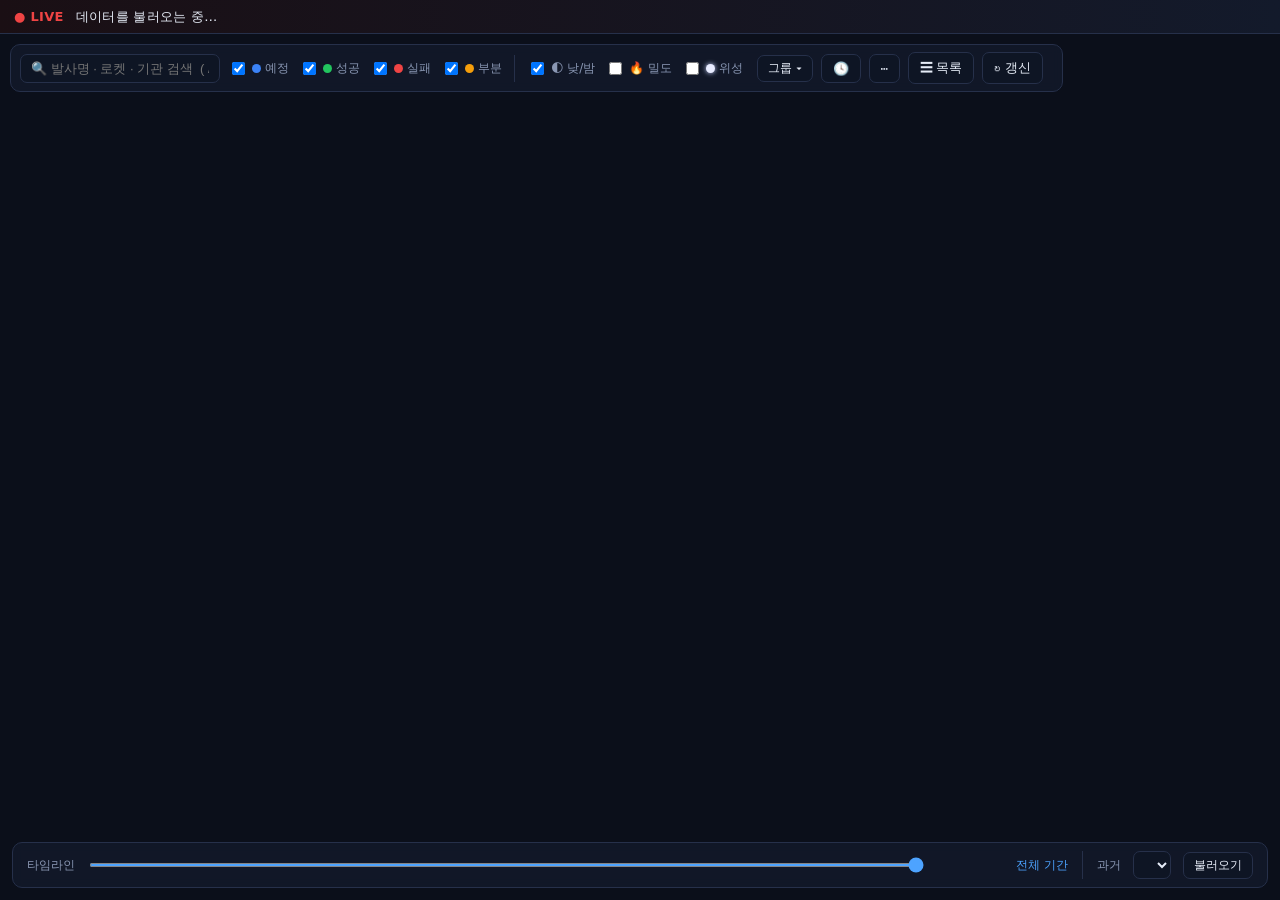
<file: web/index.html>
<!DOCTYPE html>
<html lang="ko">
<head>
  <meta charset="utf-8" />
  <meta name="viewport" content="width=device-width, initial-scale=1" />
  <!-- CSP (감사 F-015). 인라인 스크립트·on* 속성을 막는다 — 이스케이프가 한 곳 뚫려도 주입한 스크립트가 안 돈다.
       외부 접속은 배경 타일 하나(arcgisonline), 이미지는 LL2 CDN(https:). worker/child 의 blob: 은 MapLibre 워커.
       위반은 errors.js 가 로그에 남긴다 — exe 스모크의 "WARNING 0줄" 이 곧 "위반 0" 이다. -->
  <meta http-equiv="Content-Security-Policy" content="default-src 'self'; script-src 'self'; style-src 'self' 'unsafe-inline'; img-src 'self' data: blob: https:; connect-src 'self' https://server.arcgisonline.com; worker-src blob:; child-src blob:; font-src 'self' data:; object-src 'none'; base-uri 'none'" />
  <title>RL3D</title>
  <link rel="stylesheet" href="lib/maplibre-gl.css" />
  <link rel="stylesheet" href="style.css" />
</head>
<body>
  <!-- 상단: 속보 티커 -->
  <div id="ticker" class="ticker">
    <span id="ticker-text">데이터를 불러오는 중…</span>
    <!-- 속보 띠는 **필터를 받지 않는다**(P24-3). 필터가 걸려 있을 때만 그 사실을 말한다. -->
    <span id="ticker-scope" class="tk-scope hidden">전체 기준</span>
  </div>

  <!-- 툴바 -->
  <div id="toolbar" class="toolbar">
    <input id="search" class="search" type="text" placeholder="🔍 발사명 · 로켓 · 기관 검색  ( / )" title="여러 단어는 모두 들어간 발사를 찾습니다 · 한글도 됩니다 — 예: falcon starlink · 스페이스X · 창정 · 중국" />
    <div class="filters" id="filters">
      <label title="예정 발사 표시 — 단축키 1"><input type="checkbox" class="flt" value="upcoming" checked /> <span class="dot d-upcoming"></span>예정</label>
      <label title="성공한 발사 표시 — 단축키 2"><input type="checkbox" class="flt" value="success" checked /> <span class="dot d-success"></span>성공</label>
      <label title="실패한 발사 표시 — 단축키 3"><input type="checkbox" class="flt" value="failure" checked /> <span class="dot d-failure"></span>실패</label>
      <label title="부분 실패한 발사 표시 — 단축키 4"><input type="checkbox" class="flt" value="partial" checked /> <span class="dot d-partial"></span>부분</label>
      <span class="sep"></span>
      <label title="낮/밤 경계 오버레이 — 단축키 6"><input type="checkbox" id="toggle-terminator" checked /> 🌓 낮/밤</label>
      <label title="발사 밀도 히트맵 — 과거 아카이브를 불러올수록 뚜렷해집니다 — 단축키 7"><input type="checkbox" id="toggle-heat" /> 🔥 밀도</label>
      <label title="위성 레이어 — 단축키 5"><input type="checkbox" id="toggle-sat" /> <span class="dot d-sat"></span>위성 <span id="sat-count" class="muted"></span></label>
      <button id="sat-groups-btn" class="btn sm" title="위성 그룹 선택 — 단축키 G">그룹 ▾</button>
    </div>
    <button id="tz-btn" class="btn" title="시각 표시 시간대 전환 (현지 ↔ UTC) — 단축키 T">🕓</button>
    <!-- 툴바 오버플로 (P17-1) — 기본 창 1280px 에서 툴바가 두 줄로 밀려 둘을 접었다.
         라벨은 접힌 뒤에도 그대로 남긴다: 버튼으로만 발견하던 기능이라 아이콘만 남기면 길이 끊긴다.
         🕓 시간대는 접지 않았다 — 버튼 자체가 "지금 어느 시간대로 보고 있는가"를 상시 말한다(utils.js).
         팝오버를 버튼과 **같은 래퍼 안**에 두는 것은 위치를 CSS 가 잡게 하기 위해서다 —
         좌표를 JS 로 계산하면 스텁 DOM 에 rect 가 없어 테스트가 못 재는 코드가 된다. -->
    <span class="more-wrap">
      <button id="more-btn" class="btn" title="배경 지도 · 통계 (B · C)">⋯</button>
      <div id="toolbar-more" class="toolbar-more hidden">
        <button id="basemap-btn" class="btn" title="배경 지도 전환 (다크 ↔ 위성사진) — 단축키 B">🗺 다크</button>
        <button id="stats-btn" class="btn" title="발사 통계 — 단축키 C">📊 통계</button>
      </div>
    </span>
    <button id="toggle-list" class="btn" title="발사 목록 열기/닫기 — 단축키 S">☰ 목록</button>
    <button id="refresh" class="btn" title="캐시 무시 강제 갱신 (시간당 요청 제한 주의) — 단축키 R">↻ 갱신</button>
    <span id="freshness" class="freshness"></span>
  </div>

  <!-- 위성 그룹 선택 팝오버 -->
  <div id="sat-groups" class="sat-groups hidden"></div>

  <!-- 지도 -->
  <div id="map"></div>

  <!-- 좌하단 스택 (P36-2) — 위성 제어줄·오프라인·업데이트·첫 실행 안내·히트맵 범례가
       **같은 열에 쌓인다.** 예전에는 각자 `bottom` 을 62·74·118·120·162px 로 손으로
       계산했는데, 하나가 두 줄이 되거나 하나가 숨으면 그 계단이 무너졌다(실제로
       위성 제어줄의 버튼 셋이 오프라인 배지에 덮였다). 이제 `column-reverse` 가
       아래부터 쌓고, 숨은 것은 자리도 차지하지 않는다. 순서는 **아래부터 이 순서**다. -->
  <div id="ui-stack" class="ui-stack">
  <!-- 선택 위성 컨트롤 (지상궤적/추적/통과예측) -->
    <div id="sat-ctrl" class="sat-ctrl hidden">
      <span id="sat-ctrl-name" class="sat-ctrl-name"></span>
      <button id="sat-track-btn" class="btn sm" title="지도 중심을 위성에 고정">추적</button>
      <button id="sat-obs-btn" class="btn sm" title="관측 위치 지정 (도시 검색 · 좌표 입력 · 지도 클릭)">📍 관측</button>
      <button id="sat-pass-btn" class="btn sm" title="관측지 기준 통과 예측" disabled>통과 예측</button>
      <span class="sat-ahead-wrap" title="궤적을 앞으로 늘려 보고, 그 시각 위치를 표시">
        <input id="sat-ahead" type="range" min="0" max="360" step="5" value="0" />
        <span id="sat-ahead-label" class="sat-ahead-label">지금</span>
      </span>
      <button id="sat-ctrl-close" class="sat-ctrl-close" title="선택 해제">✕</button>
    </div>
    <button id="offline-badge" class="offline-badge hidden" title="눌러서 닫기"></button>
    <!-- 새 버전 안내 (P12-12) — 본문을 누르면 릴리스 페이지, ✕ 는 그 버전만 닫는다 -->
    <div id="update-badge" class="update-badge hidden"></div>
    <!-- 첫 실행 안내 (P17-4) — 기본이 얇다는 **사실**과 켜는 길을 같이 말한다 -->
    <div id="firstrun" class="firstrun hidden"></div>
    <!-- 상태 알림 — 예전엔 가운데 아래에 따로 떠서 첫 실행 카드의 "나중에" 를 덮었다(P60).
         읽기 전용이라 조작 대상들 **위**에 둔다(넘치면 위부터 잘린다) -->
    <div id="status" class="status hidden"></div>
    <!-- 발사 밀도 범례 (P12-15) — 색의 뜻과 **무엇을 세고 있는지**(모수) -->
    <div id="heat-legend" class="heat-legend hidden"></div>
  </div>

  <!-- 발사 임박 집중 화면 (P12-3) — T-60분 안쪽 발사가 있을 때만 보인다 -->
  <div id="focus" class="focus hidden"></div>

  <!-- 발사 목록 사이드바 -->
  <aside id="sidebar" class="sidebar hidden">
    <div class="sb-tabs">
      <button id="tab-launches" class="sb-tab active">🚀 발사</button>
      <button id="tab-sats" class="sb-tab">🛰 위성</button>
      <button id="tab-favs" class="sb-tab" title="관심 발사·위성">⭐ 관심</button>
      <button id="tab-tonight" class="sb-tab" title="오늘 밤 눈으로 볼 만한 위성 통과">🌙 오늘 밤</button>
    </div>
    <input id="sat-search" class="sb-search hidden" type="text" placeholder="🔍 위성명 · NORAD · 소유국" title="이름 · NORAD 번호 · 소유국 · 종류 — 예: iss · 25544 · 중국 · 로켓 몸체" />
    <div class="sidebar-head"><span id="sidebar-count">불러오는 중…</span></div>
    <!-- 처음에는 **없는 숫자를 말하지 않는다**(P31-1). 예전에는 `0건` + 빈 목록으로 시작해,
         첫 로드 8.5초 동안 화면이 "받는 중"이 아니라 "발사가 0건"이라고 말했다. -->
    <div id="sidebar-list" class="sidebar-list"><div class="sb-empty">발사 데이터를 불러오는 중…</div></div>
  </aside>

  <!-- 상세 패널 -->
  <aside id="panel" class="panel hidden">
    <button id="panel-close" class="panel-close" title="닫기 (Esc)" aria-label="닫기">✕</button>
    <div id="panel-scope" class="panel-scope hidden"></div>
    <div id="panel-body"></div>
  </aside>

  <!-- 하단 타임라인 -->
  <div id="timeline" class="timeline">
    <span class="tl-cap">타임라인</span>
    <input id="tl-range" type="range" min="0" max="100" value="100" />
    <span id="tl-label" class="tl-label">전체 기간</span>
    <span class="sep"></span>
    <span class="tl-cap">과거</span>
    <select id="arch-year" class="arch-select" title="불러올 과거 연도"></select>
    <button id="arch-load" class="btn sm" title="선택 연도의 발사를 불러옴(최초 1회 API 요청) — 단축키 A">불러오기</button>
  </div>

  <!-- 관측 위치 지정 팝오버 (P13-6) — 도시·발사장 검색 / 좌표 입력 / 지도 클릭 -->
  <div id="obs-popover" class="obs-popover hidden"></div>

  <!-- 통과 예측 패널 -->
  <aside id="pass-panel" class="panel hidden">
    <button id="pass-close" class="panel-close" title="닫기 (Esc)" aria-label="닫기">✕</button>
    <label class="pass-filter" title="관측자가 어둡고 위성이 햇빛을 받는 통과만">
      <input type="checkbox" id="toggle-visible-only" checked> 눈에 보이는 통과만
    </label>
    <div id="pass-body"></div>
  </aside>

  <!-- 발사 통계 패널 -->
  <aside id="stats-panel" class="panel hidden">
    <button id="stats-close" class="panel-close" title="닫기 (Esc)" aria-label="닫기">✕</button>
    <div id="stats-body"></div>
  </aside>

  <!-- 단축키 도움말 (P12-14) — ? 로 열고 아무 키나 누르면 닫힘 -->
  <div id="keyhelp" class="keyhelp hidden"></div>

  <!-- 상태 표시 -->

  <!-- 앱 내부 오류 배너 (P23-1) — 세션당 한 번만 뜨고 닫으면 다시 안 뜨다.
       문구는 errors.js 가 textContent 로만 넣는다(그래서 XSS 가 구조적으로 막힌다). -->
  <div id="app-error" class="app-error hidden">
    <span id="app-error-text"></span>
    <button id="app-error-close" class="app-error-close" title="오류 알림 닫기" aria-label="오류 알림 닫기">✕</button>
  </div>

  <script src="lib/maplibre-gl.js"></script>
  <script src="lib/satellite.min.js"></script>
  <!-- Natural Earth 육지 폴리곤(퍼블릭 도메인) — 오프라인 배경(P17-2).
       `tools/build_ne_land.py` 생성물이고, 스크립트로 싣는다(fetch 없이 전역 하나로 끝난다). -->
  <script src="lib/ne_land.js"></script>
  <!-- 클래식 스크립트라 최상위 let·function 이 파일 간에 공유된다 → 순서가 곧 의존 관계.
       state 는 가장 먼저, 실행 진입점인 boot 는 가장 마지막(P11-5). -->
  <!-- errors.js 는 **가장 먼저**— 다른 파일이 로드 중에 던지는 것까지 잡아야 한다(P23-1).
       그래서 이 파일만은 다른 앱 파일에 의존하지 않는다. -->
  <script src="js/errors.js"></script>
  <script src="js/state.js"></script>
  <script src="js/utils.js"></script>
  <script src="js/map.js"></script>
  <script src="js/launches.js"></script>
  <script src="js/sequence.js"></script>
  <script src="js/focus.js"></script>
  <script src="js/sats.js"></script>
  <script src="js/satfilter.js"></script>
  <script src="js/sattrack.js"></script>
  <script src="js/satpass.js"></script>
  <script src="js/observer.js"></script>
  <script src="js/trajectory.js"></script>
  <script src="js/favorites.js"></script>
  <script src="js/sidebar.js"></script>
  <script src="js/panels.js"></script>
  <script src="js/satpanel.js"></script>
  <script src="js/stats.js"></script>
  <script src="js/keys.js"></script>
  <script src="js/settings.js"></script>
  <script src="js/update.js"></script>
  <script src="js/firstrun.js"></script>
  <script src="js/boot.js"></script>
</body>
</html>
</file>
<file: web/lib/maplibre-gl.css>
.maplibregl-map{font:12px/20px Helvetica Neue,Arial,Helvetica,sans-serif;overflow:hidden;position:relative;-webkit-tap-highlight-color:rgb(0 0 0/0)}.maplibregl-canvas{left:0;position:absolute;top:0}.maplibregl-map:fullscreen{height:100%;width:100%}.maplibregl-ctrl-group button.maplibregl-ctrl-compass{touch-action:none}.maplibregl-canvas-container.maplibregl-interactive,.maplibregl-ctrl-group button.maplibregl-ctrl-compass{cursor:grab;-webkit-user-select:none;-moz-user-select:none;user-select:none}.maplibregl-canvas-container.maplibregl-interactive.maplibregl-track-pointer{cursor:pointer}.maplibregl-canvas-container.maplibregl-interactive:active,.maplibregl-ctrl-group button.maplibregl-ctrl-compass:active{cursor:grabbing}.maplibregl-canvas-container.maplibregl-touch-zoom-rotate,.maplibregl-canvas-container.maplibregl-touch-zoom-rotate .maplibregl-canvas{touch-action:pan-x pan-y}.maplibregl-canvas-container.maplibregl-touch-drag-pan,.maplibregl-canvas-container.maplibregl-touch-drag-pan .maplibregl-canvas{touch-action:pinch-zoom}.maplibregl-canvas-container.maplibregl-touch-zoom-rotate.maplibregl-touch-drag-pan,.maplibregl-canvas-container.maplibregl-touch-zoom-rotate.maplibregl-touch-drag-pan .maplibregl-canvas{touch-action:none}.maplibregl-canvas-container.maplibregl-touch-drag-pan.maplibregl-cooperative-gestures,.maplibregl-canvas-container.maplibregl-touch-drag-pan.maplibregl-cooperative-gestures .maplibregl-canvas{touch-action:pan-x pan-y}.maplibregl-ctrl-bottom-left,.maplibregl-ctrl-bottom-right,.maplibregl-ctrl-top-left,.maplibregl-ctrl-top-right{pointer-events:none;position:absolute;z-index:2}.maplibregl-ctrl-top-left{left:0;top:0}.maplibregl-ctrl-top-right{right:0;top:0}.maplibregl-ctrl-bottom-left{bottom:0;left:0}.maplibregl-ctrl-bottom-right{bottom:0;right:0}.maplibregl-ctrl{clear:both;pointer-events:auto;transform:translate(0)}.maplibregl-ctrl-top-left .maplibregl-ctrl{float:left;margin:10px 0 0 10px}.maplibregl-ctrl-top-right .maplibregl-ctrl{float:right;margin:10px 10px 0 0}.maplibregl-ctrl-bottom-left .maplibregl-ctrl{float:left;margin:0 0 10px 10px}.maplibregl-ctrl-bottom-right .maplibregl-ctrl{float:right;margin:0 10px 10px 0}.maplibregl-ctrl-group{background:#fff;border-radius:4px}.maplibregl-ctrl-group:not(:empty){box-shadow:0 0 0 2px rgba(0,0,0,.1)}@media (forced-colors:active){.maplibregl-ctrl-group:not(:empty){box-shadow:0 0 0 2px ButtonText}}.maplibregl-ctrl-group button{background-color:transparent;border:0;box-sizing:border-box;cursor:pointer;display:block;height:29px;outline:none;padding:0;width:29px}.maplibregl-ctrl-group button+button{border-top:1px solid #ddd}.maplibregl-ctrl button .maplibregl-ctrl-icon{background-position:50%;background-repeat:no-repeat;display:block;height:100%;width:100%}@media (forced-colors:active){.maplibregl-ctrl-icon{background-color:transparent}.maplibregl-ctrl-group button+button{border-top:1px solid ButtonText}}.maplibregl-ctrl button::-moz-focus-inner{border:0;padding:0}.maplibregl-ctrl-attrib-button:focus,.maplibregl-ctrl-group button:focus{box-shadow:0 0 2px 2px #0096ff}.maplibregl-ctrl button:disabled{cursor:not-allowed}.maplibregl-ctrl button:disabled .maplibregl-ctrl-icon{opacity:.25}.maplibregl-ctrl button:not(:disabled):hover{background-color:rgb(0 0 0/5%)}.maplibregl-ctrl-group button:focus:focus-visible{box-shadow:0 0 2px 2px #0096ff}.maplibregl-ctrl-group button:focus:not(:focus-visible){box-shadow:none}.maplibregl-ctrl-group button:focus:first-child{border-radius:4px 4px 0 0}.maplibregl-ctrl-group button:focus:last-child{border-radius:0 0 4px 4px}.maplibregl-ctrl-group button:focus:only-child{border-radius:inherit}.maplibregl-ctrl button.maplibregl-ctrl-zoom-out .maplibregl-ctrl-icon{background-image:url("data:image/svg+xml;charset=utf-8,%3Csvg xmlns='http://www.w3.org/2000/svg' width='29' height='29' fill='%23333' viewBox='0 0 29 29'%3E%3Cpath d='M10 13c-.75 0-1.5.75-1.5 1.5S9.25 16 10 16h9c.75 0 1.5-.75 1.5-1.5S19.75 13 19 13z'/%3E%3C/svg%3E")}.maplibregl-ctrl button.maplibregl-ctrl-zoom-in .maplibregl-ctrl-icon{background-image:url("data:image/svg+xml;charset=utf-8,%3Csvg xmlns='http://www.w3.org/2000/svg' width='29' height='29' fill='%23333' viewBox='0 0 29 29'%3E%3Cpath d='M14.5 8.5c-.75 0-1.5.75-1.5 1.5v3h-3c-.75 0-1.5.75-1.5 1.5S9.25 16 10 16h3v3c0 .75.75 1.5 1.5 1.5S16 19.75 16 19v-3h3c.75 0 1.5-.75 1.5-1.5S19.75 13 19 13h-3v-3c0-.75-.75-1.5-1.5-1.5'/%3E%3C/svg%3E")}@media (forced-colors:active){.maplibregl-ctrl button.maplibregl-ctrl-zoom-out .maplibregl-ctrl-icon{background-image:url("data:image/svg+xml;charset=utf-8,%3Csvg xmlns='http://www.w3.org/2000/svg' width='29' height='29' fill='%23fff' viewBox='0 0 29 29'%3E%3Cpath d='M10 13c-.75 0-1.5.75-1.5 1.5S9.25 16 10 16h9c.75 0 1.5-.75 1.5-1.5S19.75 13 19 13z'/%3E%3C/svg%3E")}.maplibregl-ctrl button.maplibregl-ctrl-zoom-in .maplibregl-ctrl-icon{background-image:url("data:image/svg+xml;charset=utf-8,%3Csvg xmlns='http://www.w3.org/2000/svg' width='29' height='29' fill='%23fff' viewBox='0 0 29 29'%3E%3Cpath d='M14.5 8.5c-.75 0-1.5.75-1.5 1.5v3h-3c-.75 0-1.5.75-1.5 1.5S9.25 16 10 16h3v3c0 .75.75 1.5 1.5 1.5S16 19.75 16 19v-3h3c.75 0 1.5-.75 1.5-1.5S19.75 13 19 13h-3v-3c0-.75-.75-1.5-1.5-1.5'/%3E%3C/svg%3E")}}@media (forced-colors:active) and (prefers-color-scheme:light){.maplibregl-ctrl button.maplibregl-ctrl-zoom-out .maplibregl-ctrl-icon{background-image:url("data:image/svg+xml;charset=utf-8,%3Csvg xmlns='http://www.w3.org/2000/svg' width='29' height='29' viewBox='0 0 29 29'%3E%3Cpath d='M10 13c-.75 0-1.5.75-1.5 1.5S9.25 16 10 16h9c.75 0 1.5-.75 1.5-1.5S19.75 13 19 13z'/%3E%3C/svg%3E")}.maplibregl-ctrl button.maplibregl-ctrl-zoom-in .maplibregl-ctrl-icon{background-image:url("data:image/svg+xml;charset=utf-8,%3Csvg xmlns='http://www.w3.org/2000/svg' width='29' height='29' viewBox='0 0 29 29'%3E%3Cpath d='M14.5 8.5c-.75 0-1.5.75-1.5 1.5v3h-3c-.75 0-1.5.75-1.5 1.5S9.25 16 10 16h3v3c0 .75.75 1.5 1.5 1.5S16 19.75 16 19v-3h3c.75 0 1.5-.75 1.5-1.5S19.75 13 19 13h-3v-3c0-.75-.75-1.5-1.5-1.5'/%3E%3C/svg%3E")}}.maplibregl-ctrl button.maplibregl-ctrl-fullscreen .maplibregl-ctrl-icon{background-image:url("data:image/svg+xml;charset=utf-8,%3Csvg xmlns='http://www.w3.org/2000/svg' width='29' height='29' fill='%23333' viewBox='0 0 29 29'%3E%3Cpath d='M24 16v5.5c0 1.75-.75 2.5-2.5 2.5H16v-1l3-1.5-4-5.5 1-1 5.5 4 1.5-3zM6 16l1.5 3 5.5-4 1 1-4 5.5 3 1.5v1H7.5C5.75 24 5 23.25 5 21.5V16zm7-11v1l-3 1.5 4 5.5-1 1-5.5-4L6 13H5V7.5C5 5.75 5.75 5 7.5 5zm11 2.5c0-1.75-.75-2.5-2.5-2.5H16v1l3 1.5-4 5.5 1 1 5.5-4 1.5 3h1z'/%3E%3C/svg%3E")}.maplibregl-ctrl button.maplibregl-ctrl-shrink .maplibregl-ctrl-icon{background-image:url("data:image/svg+xml;charset=utf-8,%3Csvg xmlns='http://www.w3.org/2000/svg' width='29' height='29' viewBox='0 0 29 29'%3E%3Cpath d='M18.5 16c-1.75 0-2.5.75-2.5 2.5V24h1l1.5-3 5.5 4 1-1-4-5.5 3-1.5v-1zM13 18.5c0-1.75-.75-2.5-2.5-2.5H5v1l3 1.5L4 24l1 1 5.5-4 1.5 3h1zm3-8c0 1.75.75 2.5 2.5 2.5H24v-1l-3-1.5L25 5l-1-1-5.5 4L17 5h-1zM10.5 13c1.75 0 2.5-.75 2.5-2.5V5h-1l-1.5 3L5 4 4 5l4 5.5L5 12v1z'/%3E%3C/svg%3E")}@media (forced-colors:active){.maplibregl-ctrl button.maplibregl-ctrl-fullscreen .maplibregl-ctrl-icon{background-image:url("data:image/svg+xml;charset=utf-8,%3Csvg xmlns='http://www.w3.org/2000/svg' width='29' height='29' fill='%23fff' viewBox='0 0 29 29'%3E%3Cpath d='M24 16v5.5c0 1.75-.75 2.5-2.5 2.5H16v-1l3-1.5-4-5.5 1-1 5.5 4 1.5-3zM6 16l1.5 3 5.5-4 1 1-4 5.5 3 1.5v1H7.5C5.75 24 5 23.25 5 21.5V16zm7-11v1l-3 1.5 4 5.5-1 1-5.5-4L6 13H5V7.5C5 5.75 5.75 5 7.5 5zm11 2.5c0-1.75-.75-2.5-2.5-2.5H16v1l3 1.5-4 5.5 1 1 5.5-4 1.5 3h1z'/%3E%3C/svg%3E")}.maplibregl-ctrl button.maplibregl-ctrl-shrink .maplibregl-ctrl-icon{background-image:url("data:image/svg+xml;charset=utf-8,%3Csvg xmlns='http://www.w3.org/2000/svg' width='29' height='29' fill='%23fff' viewBox='0 0 29 29'%3E%3Cpath d='M18.5 16c-1.75 0-2.5.75-2.5 2.5V24h1l1.5-3 5.5 4 1-1-4-5.5 3-1.5v-1zM13 18.5c0-1.75-.75-2.5-2.5-2.5H5v1l3 1.5L4 24l1 1 5.5-4 1.5 3h1zm3-8c0 1.75.75 2.5 2.5 2.5H24v-1l-3-1.5L25 5l-1-1-5.5 4L17 5h-1zM10.5 13c1.75 0 2.5-.75 2.5-2.5V5h-1l-1.5 3L5 4 4 5l4 5.5L5 12v1z'/%3E%3C/svg%3E")}}@media (forced-colors:active) and (prefers-color-scheme:light){.maplibregl-ctrl button.maplibregl-ctrl-fullscreen .maplibregl-ctrl-icon{background-image:url("data:image/svg+xml;charset=utf-8,%3Csvg xmlns='http://www.w3.org/2000/svg' width='29' height='29' viewBox='0 0 29 29'%3E%3Cpath d='M24 16v5.5c0 1.75-.75 2.5-2.5 2.5H16v-1l3-1.5-4-5.5 1-1 5.5 4 1.5-3zM6 16l1.5 3 5.5-4 1 1-4 5.5 3 1.5v1H7.5C5.75 24 5 23.25 5 21.5V16zm7-11v1l-3 1.5 4 5.5-1 1-5.5-4L6 13H5V7.5C5 5.75 5.75 5 7.5 5zm11 2.5c0-1.75-.75-2.5-2.5-2.5H16v1l3 1.5-4 5.5 1 1 5.5-4 1.5 3h1z'/%3E%3C/svg%3E")}.maplibregl-ctrl button.maplibregl-ctrl-shrink .maplibregl-ctrl-icon{background-image:url("data:image/svg+xml;charset=utf-8,%3Csvg xmlns='http://www.w3.org/2000/svg' width='29' height='29' viewBox='0 0 29 29'%3E%3Cpath d='M18.5 16c-1.75 0-2.5.75-2.5 2.5V24h1l1.5-3 5.5 4 1-1-4-5.5 3-1.5v-1zM13 18.5c0-1.75-.75-2.5-2.5-2.5H5v1l3 1.5L4 24l1 1 5.5-4 1.5 3h1zm3-8c0 1.75.75 2.5 2.5 2.5H24v-1l-3-1.5L25 5l-1-1-5.5 4L17 5h-1zM10.5 13c1.75 0 2.5-.75 2.5-2.5V5h-1l-1.5 3L5 4 4 5l4 5.5L5 12v1z'/%3E%3C/svg%3E")}}.maplibregl-ctrl button.maplibregl-ctrl-compass .maplibregl-ctrl-icon{background-image:url("data:image/svg+xml;charset=utf-8,%3Csvg xmlns='http://www.w3.org/2000/svg' width='29' height='29' fill='%23333' viewBox='0 0 29 29'%3E%3Cpath d='m10.5 14 4-8 4 8z'/%3E%3Cpath fill='%23ccc' d='m10.5 16 4 8 4-8z'/%3E%3C/svg%3E")}@media (forced-colors:active){.maplibregl-ctrl button.maplibregl-ctrl-compass .maplibregl-ctrl-icon{background-image:url("data:image/svg+xml;charset=utf-8,%3Csvg xmlns='http://www.w3.org/2000/svg' width='29' height='29' fill='%23fff' viewBox='0 0 29 29'%3E%3Cpath d='m10.5 14 4-8 4 8z'/%3E%3Cpath fill='%23ccc' d='m10.5 16 4 8 4-8z'/%3E%3C/svg%3E")}}@media (forced-colors:active) and (prefers-color-scheme:light){.maplibregl-ctrl button.maplibregl-ctrl-compass .maplibregl-ctrl-icon{background-image:url("data:image/svg+xml;charset=utf-8,%3Csvg xmlns='http://www.w3.org/2000/svg' width='29' height='29' viewBox='0 0 29 29'%3E%3Cpath d='m10.5 14 4-8 4 8z'/%3E%3Cpath fill='%23ccc' d='m10.5 16 4 8 4-8z'/%3E%3C/svg%3E")}}.maplibregl-ctrl button.maplibregl-ctrl-terrain .maplibregl-ctrl-icon{background-image:url("data:image/svg+xml;charset=utf-8,%3Csvg xmlns='http://www.w3.org/2000/svg' width='22' height='22' fill='%23333' viewBox='0 0 22 22'%3E%3Cpath d='m1.754 13.406 4.453-4.851 3.09 3.09 3.281 3.277.969-.969-3.309-3.312 3.844-4.121 6.148 6.886h1.082v-.855l-7.207-8.07-4.84 5.187L6.169 6.57l-5.48 5.965v.871ZM.688 16.844h20.625v1.375H.688Zm0 0'/%3E%3C/svg%3E")}.maplibregl-ctrl button.maplibregl-ctrl-terrain-enabled .maplibregl-ctrl-icon{background-image:url("data:image/svg+xml;charset=utf-8,%3Csvg xmlns='http://www.w3.org/2000/svg' width='22' height='22' fill='%2333b5e5' viewBox='0 0 22 22'%3E%3Cpath d='m1.754 13.406 4.453-4.851 3.09 3.09 3.281 3.277.969-.969-3.309-3.312 3.844-4.121 6.148 6.886h1.082v-.855l-7.207-8.07-4.84 5.187L6.169 6.57l-5.48 5.965v.871ZM.688 16.844h20.625v1.375H.688Zm0 0'/%3E%3C/svg%3E")}.maplibregl-ctrl button.maplibregl-ctrl-geolocate .maplibregl-ctrl-icon{background-image:url("data:image/svg+xml;charset=utf-8,%3Csvg xmlns='http://www.w3.org/2000/svg' width='29' height='29' fill='%23333' viewBox='0 0 20 20'%3E%3Cpath d='M10 4C9 4 9 5 9 5v.1A5 5 0 0 0 5.1 9H5s-1 0-1 1 1 1 1 1h.1A5 5 0 0 0 9 14.9v.1s0 1 1 1 1-1 1-1v-.1a5 5 0 0 0 3.9-3.9h.1s1 0 1-1-1-1-1-1h-.1A5 5 0 0 0 11 5.1V5s0-1-1-1m0 2.5a3.5 3.5 0 1 1 0 7 3.5 3.5 0 1 1 0-7'/%3E%3Ccircle cx='10' cy='10' r='2'/%3E%3C/svg%3E")}.maplibregl-ctrl button.maplibregl-ctrl-geolocate:disabled .maplibregl-ctrl-icon{background-image:url("data:image/svg+xml;charset=utf-8,%3Csvg xmlns='http://www.w3.org/2000/svg' width='29' height='29' fill='%23aaa' viewBox='0 0 20 20'%3E%3Cpath d='M10 4C9 4 9 5 9 5v.1A5 5 0 0 0 5.1 9H5s-1 0-1 1 1 1 1 1h.1A5 5 0 0 0 9 14.9v.1s0 1 1 1 1-1 1-1v-.1a5 5 0 0 0 3.9-3.9h.1s1 0 1-1-1-1-1-1h-.1A5 5 0 0 0 11 5.1V5s0-1-1-1m0 2.5a3.5 3.5 0 1 1 0 7 3.5 3.5 0 1 1 0-7'/%3E%3Ccircle cx='10' cy='10' r='2'/%3E%3Cpath fill='red' d='m14 5 1 1-9 9-1-1z'/%3E%3C/svg%3E")}.maplibregl-ctrl button.maplibregl-ctrl-geolocate.maplibregl-ctrl-geolocate-active .maplibregl-ctrl-icon{background-image:url("data:image/svg+xml;charset=utf-8,%3Csvg xmlns='http://www.w3.org/2000/svg' width='29' height='29' fill='%2333b5e5' viewBox='0 0 20 20'%3E%3Cpath d='M10 4C9 4 9 5 9 5v.1A5 5 0 0 0 5.1 9H5s-1 0-1 1 1 1 1 1h.1A5 5 0 0 0 9 14.9v.1s0 1 1 1 1-1 1-1v-.1a5 5 0 0 0 3.9-3.9h.1s1 0 1-1-1-1-1-1h-.1A5 5 0 0 0 11 5.1V5s0-1-1-1m0 2.5a3.5 3.5 0 1 1 0 7 3.5 3.5 0 1 1 0-7'/%3E%3Ccircle cx='10' cy='10' r='2'/%3E%3C/svg%3E")}.maplibregl-ctrl button.maplibregl-ctrl-geolocate.maplibregl-ctrl-geolocate-active-error .maplibregl-ctrl-icon{background-image:url("data:image/svg+xml;charset=utf-8,%3Csvg xmlns='http://www.w3.org/2000/svg' width='29' height='29' fill='%23e58978' viewBox='0 0 20 20'%3E%3Cpath d='M10 4C9 4 9 5 9 5v.1A5 5 0 0 0 5.1 9H5s-1 0-1 1 1 1 1 1h.1A5 5 0 0 0 9 14.9v.1s0 1 1 1 1-1 1-1v-.1a5 5 0 0 0 3.9-3.9h.1s1 0 1-1-1-1-1-1h-.1A5 5 0 0 0 11 5.1V5s0-1-1-1m0 2.5a3.5 3.5 0 1 1 0 7 3.5 3.5 0 1 1 0-7'/%3E%3Ccircle cx='10' cy='10' r='2'/%3E%3C/svg%3E")}.maplibregl-ctrl button.maplibregl-ctrl-geolocate.maplibregl-ctrl-geolocate-background .maplibregl-ctrl-icon{background-image:url("data:image/svg+xml;charset=utf-8,%3Csvg xmlns='http://www.w3.org/2000/svg' width='29' height='29' fill='%2333b5e5' viewBox='0 0 20 20'%3E%3Cpath d='M10 4C9 4 9 5 9 5v.1A5 5 0 0 0 5.1 9H5s-1 0-1 1 1 1 1 1h.1A5 5 0 0 0 9 14.9v.1s0 1 1 1 1-1 1-1v-.1a5 5 0 0 0 3.9-3.9h.1s1 0 1-1-1-1-1-1h-.1A5 5 0 0 0 11 5.1V5s0-1-1-1m0 2.5a3.5 3.5 0 1 1 0 7 3.5 3.5 0 1 1 0-7'/%3E%3C/svg%3E")}.maplibregl-ctrl button.maplibregl-ctrl-geolocate.maplibregl-ctrl-geolocate-background-error .maplibregl-ctrl-icon{background-image:url("data:image/svg+xml;charset=utf-8,%3Csvg xmlns='http://www.w3.org/2000/svg' width='29' height='29' fill='%23e54e33' viewBox='0 0 20 20'%3E%3Cpath d='M10 4C9 4 9 5 9 5v.1A5 5 0 0 0 5.1 9H5s-1 0-1 1 1 1 1 1h.1A5 5 0 0 0 9 14.9v.1s0 1 1 1 1-1 1-1v-.1a5 5 0 0 0 3.9-3.9h.1s1 0 1-1-1-1-1-1h-.1A5 5 0 0 0 11 5.1V5s0-1-1-1m0 2.5a3.5 3.5 0 1 1 0 7 3.5 3.5 0 1 1 0-7'/%3E%3C/svg%3E")}.maplibregl-ctrl button.maplibregl-ctrl-geolocate.maplibregl-ctrl-geolocate-waiting .maplibregl-ctrl-icon{animation:maplibregl-spin 2s linear infinite}@media (forced-colors:active){.maplibregl-ctrl button.maplibregl-ctrl-geolocate .maplibregl-ctrl-icon{background-image:url("data:image/svg+xml;charset=utf-8,%3Csvg xmlns='http://www.w3.org/2000/svg' width='29' height='29' fill='%23fff' viewBox='0 0 20 20'%3E%3Cpath d='M10 4C9 4 9 5 9 5v.1A5 5 0 0 0 5.1 9H5s-1 0-1 1 1 1 1 1h.1A5 5 0 0 0 9 14.9v.1s0 1 1 1 1-1 1-1v-.1a5 5 0 0 0 3.9-3.9h.1s1 0 1-1-1-1-1-1h-.1A5 5 0 0 0 11 5.1V5s0-1-1-1m0 2.5a3.5 3.5 0 1 1 0 7 3.5 3.5 0 1 1 0-7'/%3E%3Ccircle cx='10' cy='10' r='2'/%3E%3C/svg%3E")}.maplibregl-ctrl button.maplibregl-ctrl-geolocate:disabled .maplibregl-ctrl-icon{background-image:url("data:image/svg+xml;charset=utf-8,%3Csvg xmlns='http://www.w3.org/2000/svg' width='29' height='29' fill='%23999' viewBox='0 0 20 20'%3E%3Cpath d='M10 4C9 4 9 5 9 5v.1A5 5 0 0 0 5.1 9H5s-1 0-1 1 1 1 1 1h.1A5 5 0 0 0 9 14.9v.1s0 1 1 1 1-1 1-1v-.1a5 5 0 0 0 3.9-3.9h.1s1 0 1-1-1-1-1-1h-.1A5 5 0 0 0 11 5.1V5s0-1-1-1m0 2.5a3.5 3.5 0 1 1 0 7 3.5 3.5 0 1 1 0-7'/%3E%3Ccircle cx='10' cy='10' r='2'/%3E%3Cpath fill='red' d='m14 5 1 1-9 9-1-1z'/%3E%3C/svg%3E")}.maplibregl-ctrl button.maplibregl-ctrl-geolocate.maplibregl-ctrl-geolocate-active .maplibregl-ctrl-icon{background-image:url("data:image/svg+xml;charset=utf-8,%3Csvg xmlns='http://www.w3.org/2000/svg' width='29' height='29' fill='%2333b5e5' viewBox='0 0 20 20'%3E%3Cpath d='M10 4C9 4 9 5 9 5v.1A5 5 0 0 0 5.1 9H5s-1 0-1 1 1 1 1 1h.1A5 5 0 0 0 9 14.9v.1s0 1 1 1 1-1 1-1v-.1a5 5 0 0 0 3.9-3.9h.1s1 0 1-1-1-1-1-1h-.1A5 5 0 0 0 11 5.1V5s0-1-1-1m0 2.5a3.5 3.5 0 1 1 0 7 3.5 3.5 0 1 1 0-7'/%3E%3Ccircle cx='10' cy='10' r='2'/%3E%3C/svg%3E")}.maplibregl-ctrl button.maplibregl-ctrl-geolocate.maplibregl-ctrl-geolocate-active-error .maplibregl-ctrl-icon{background-image:url("data:image/svg+xml;charset=utf-8,%3Csvg xmlns='http://www.w3.org/2000/svg' width='29' height='29' fill='%23e58978' viewBox='0 0 20 20'%3E%3Cpath d='M10 4C9 4 9 5 9 5v.1A5 5 0 0 0 5.1 9H5s-1 0-1 1 1 1 1 1h.1A5 5 0 0 0 9 14.9v.1s0 1 1 1 1-1 1-1v-.1a5 5 0 0 0 3.9-3.9h.1s1 0 1-1-1-1-1-1h-.1A5 5 0 0 0 11 5.1V5s0-1-1-1m0 2.5a3.5 3.5 0 1 1 0 7 3.5 3.5 0 1 1 0-7'/%3E%3Ccircle cx='10' cy='10' r='2'/%3E%3C/svg%3E")}.maplibregl-ctrl button.maplibregl-ctrl-geolocate.maplibregl-ctrl-geolocate-background .maplibregl-ctrl-icon{background-image:url("data:image/svg+xml;charset=utf-8,%3Csvg xmlns='http://www.w3.org/2000/svg' width='29' height='29' fill='%2333b5e5' viewBox='0 0 20 20'%3E%3Cpath d='M10 4C9 4 9 5 9 5v.1A5 5 0 0 0 5.1 9H5s-1 0-1 1 1 1 1 1h.1A5 5 0 0 0 9 14.9v.1s0 1 1 1 1-1 1-1v-.1a5 5 0 0 0 3.9-3.9h.1s1 0 1-1-1-1-1-1h-.1A5 5 0 0 0 11 5.1V5s0-1-1-1m0 2.5a3.5 3.5 0 1 1 0 7 3.5 3.5 0 1 1 0-7'/%3E%3C/svg%3E")}.maplibregl-ctrl button.maplibregl-ctrl-geolocate.maplibregl-ctrl-geolocate-background-error .maplibregl-ctrl-icon{background-image:url("data:image/svg+xml;charset=utf-8,%3Csvg xmlns='http://www.w3.org/2000/svg' width='29' height='29' fill='%23e54e33' viewBox='0 0 20 20'%3E%3Cpath d='M10 4C9 4 9 5 9 5v.1A5 5 0 0 0 5.1 9H5s-1 0-1 1 1 1 1 1h.1A5 5 0 0 0 9 14.9v.1s0 1 1 1 1-1 1-1v-.1a5 5 0 0 0 3.9-3.9h.1s1 0 1-1-1-1-1-1h-.1A5 5 0 0 0 11 5.1V5s0-1-1-1m0 2.5a3.5 3.5 0 1 1 0 7 3.5 3.5 0 1 1 0-7'/%3E%3C/svg%3E")}}@media (forced-colors:active) and (prefers-color-scheme:light){.maplibregl-ctrl button.maplibregl-ctrl-geolocate .maplibregl-ctrl-icon{background-image:url("data:image/svg+xml;charset=utf-8,%3Csvg xmlns='http://www.w3.org/2000/svg' width='29' height='29' viewBox='0 0 20 20'%3E%3Cpath d='M10 4C9 4 9 5 9 5v.1A5 5 0 0 0 5.1 9H5s-1 0-1 1 1 1 1 1h.1A5 5 0 0 0 9 14.9v.1s0 1 1 1 1-1 1-1v-.1a5 5 0 0 0 3.9-3.9h.1s1 0 1-1-1-1-1-1h-.1A5 5 0 0 0 11 5.1V5s0-1-1-1m0 2.5a3.5 3.5 0 1 1 0 7 3.5 3.5 0 1 1 0-7'/%3E%3Ccircle cx='10' cy='10' r='2'/%3E%3C/svg%3E")}.maplibregl-ctrl button.maplibregl-ctrl-geolocate:disabled .maplibregl-ctrl-icon{background-image:url("data:image/svg+xml;charset=utf-8,%3Csvg xmlns='http://www.w3.org/2000/svg' width='29' height='29' fill='%23666' viewBox='0 0 20 20'%3E%3Cpath d='M10 4C9 4 9 5 9 5v.1A5 5 0 0 0 5.1 9H5s-1 0-1 1 1 1 1 1h.1A5 5 0 0 0 9 14.9v.1s0 1 1 1 1-1 1-1v-.1a5 5 0 0 0 3.9-3.9h.1s1 0 1-1-1-1-1-1h-.1A5 5 0 0 0 11 5.1V5s0-1-1-1m0 2.5a3.5 3.5 0 1 1 0 7 3.5 3.5 0 1 1 0-7'/%3E%3Ccircle cx='10' cy='10' r='2'/%3E%3Cpath fill='red' d='m14 5 1 1-9 9-1-1z'/%3E%3C/svg%3E")}}@keyframes maplibregl-spin{0%{transform:rotate(0deg)}to{transform:rotate(1turn)}}a.maplibregl-ctrl-logo{background-image:url("data:image/svg+xml;charset=utf-8,%3Csvg xmlns='http://www.w3.org/2000/svg' width='88' height='23' fill='none'%3E%3Cpath fill='%23000' fill-opacity='.4' fill-rule='evenodd' d='M17.408 16.796h-1.827l2.501-12.095h.198l3.324 6.533.988 2.19.988-2.19 3.258-6.533h.181l2.6 12.095h-1.81l-1.218-5.644-.362-1.71-.658 1.71-2.929 5.644h-.098l-2.914-5.644-.757-1.71-.345 1.71zm1.958-3.42-.726 3.663a1.255 1.255 0 0 1-1.232 1.011h-1.827a1.255 1.255 0 0 1-1.229-1.509l2.501-12.095a1.255 1.255 0 0 1 1.23-1.001h.197a1.25 1.25 0 0 1 1.12.685l3.19 6.273 3.125-6.263a1.25 1.25 0 0 1 1.123-.695h.181a1.255 1.255 0 0 1 1.227.991l1.443 6.71a5 5 0 0 1 .314-.787l.009-.016a4.6 4.6 0 0 1 1.777-1.887c.782-.46 1.668-.667 2.611-.667a4.6 4.6 0 0 1 1.7.32l.306.134c.21-.16.474-.256.759-.256h1.694a1.255 1.255 0 0 1 1.212.925 1.255 1.255 0 0 1 1.212-.925h1.711c.284 0 .545.094.755.252.613-.3 1.312-.45 2.075-.45 1.356 0 2.557.445 3.482 1.4q.47.48.763 1.064V4.701a1.255 1.255 0 0 1 1.255-1.255h1.86A1.255 1.255 0 0 1 54.44 4.7v9.194h2.217c.19 0 .37.043.532.118v-4.77c0-.356.147-.678.385-.906a2.42 2.42 0 0 1-.682-1.71c0-.665.267-1.253.735-1.7a2.45 2.45 0 0 1 1.722-.674 2.43 2.43 0 0 1 1.705.675q.318.302.504.683V4.7a1.255 1.255 0 0 1 1.255-1.255h1.744A1.255 1.255 0 0 1 65.812 4.7v3.335a4.8 4.8 0 0 1 1.526-.246c.938 0 1.817.214 2.59.69a4.47 4.47 0 0 1 1.67 1.743v-.98a1.255 1.255 0 0 1 1.256-1.256h1.777c.233 0 .451.064.639.174a3.4 3.4 0 0 1 1.567-.372c.346 0 .861.02 1.285.232a1.25 1.25 0 0 1 .689 1.004 4.7 4.7 0 0 1 .853-.588c.795-.44 1.675-.647 2.61-.647 1.385 0 2.65.39 3.525 1.396.836.938 1.168 2.173 1.168 3.528q-.001.515-.056 1.051a1.255 1.255 0 0 1-.947 1.09l.408.952a1.255 1.255 0 0 1-.477 1.552c-.418.268-.92.463-1.458.612-.613.171-1.304.244-2.049.244-1.06 0-2.043-.207-2.886-.698l-.015-.008c-.798-.48-1.419-1.135-1.818-1.963l-.004-.008a5.8 5.8 0 0 1-.548-2.512q0-.429.053-.843a1.3 1.3 0 0 1-.333-.086l-.166-.004c-.223 0-.426.062-.643.228-.03.024-.142.139-.142.59v3.883a1.255 1.255 0 0 1-1.256 1.256h-1.777a1.255 1.255 0 0 1-1.256-1.256V15.69l-.032.057a4.8 4.8 0 0 1-1.86 1.833 5.04 5.04 0 0 1-2.484.634 4.5 4.5 0 0 1-1.935-.424 1.25 1.25 0 0 1-.764.258h-1.71a1.255 1.255 0 0 1-1.256-1.255V7.687a2.4 2.4 0 0 1-.428.625c.253.23.412.561.412.93v7.553a1.255 1.255 0 0 1-1.256 1.255h-1.843a1.25 1.25 0 0 1-.894-.373c-.228.23-.544.373-.894.373H51.32a1.255 1.255 0 0 1-1.256-1.255v-1.251l-.061.117a4.7 4.7 0 0 1-1.782 1.884 4.77 4.77 0 0 1-2.485.67 5.6 5.6 0 0 1-1.485-.188l.009 2.764a1.255 1.255 0 0 1-1.255 1.259h-1.729a1.255 1.255 0 0 1-1.255-1.255v-3.537a1.255 1.255 0 0 1-1.167.793h-1.679a1.25 1.25 0 0 1-.77-.263 4.5 4.5 0 0 1-1.945.429c-.885 0-1.724-.21-2.495-.632l-.017-.01a5 5 0 0 1-1.081-.836 1.255 1.255 0 0 1-1.254 1.312h-1.81a1.255 1.255 0 0 1-1.228-.99l-.782-3.625-2.044 3.939a1.25 1.25 0 0 1-1.115.676h-.098a1.25 1.25 0 0 1-1.116-.68l-2.061-3.994zM35.92 16.63l.207-.114.223-.15q.493-.356.735-.785l.061-.118.033 1.332h1.678V9.242h-1.694l-.033 1.267q-.133-.329-.526-.658l-.032-.028a3.2 3.2 0 0 0-.668-.428l-.27-.12a3.3 3.3 0 0 0-1.235-.23q-1.136-.001-1.974.493a3.36 3.36 0 0 0-1.3 1.382q-.445.89-.444 2.074 0 1.2.51 2.107a3.8 3.8 0 0 0 1.382 1.381 3.9 3.9 0 0 0 1.893.477q.795 0 1.455-.33zm-2.789-5.38q-.576.675-.575 1.762 0 1.102.559 1.794.576.675 1.645.675a2.25 2.25 0 0 0 .934-.19 2.2 2.2 0 0 0 .468-.29l.178-.161a2.2 2.2 0 0 0 .397-.561q.244-.5.244-1.15v-.115q0-.708-.296-1.267l-.043-.077a2.2 2.2 0 0 0-.633-.709l-.13-.086-.047-.028a2.1 2.1 0 0 0-1.073-.285q-1.052 0-1.629.692zm2.316 2.706c.163-.17.28-.407.28-.83v-.114c0-.292-.06-.508-.15-.68a.96.96 0 0 0-.353-.389.85.85 0 0 0-.464-.127c-.4 0-.56.114-.664.239l-.01.012c-.148.174-.275.45-.275.945 0 .506.122.801.27.99.097.11.266.224.68.224.303 0 .504-.09.687-.269zm7.545 1.705a2.6 2.6 0 0 0 .331.423q.319.33.755.548l.173.074q.65.255 1.49.255 1.02 0 1.844-.493a3.45 3.45 0 0 0 1.316-1.4q.493-.904.493-2.089 0-1.909-.988-2.913-.988-1.02-2.584-1.02-.898 0-1.575.347a3 3 0 0 0-.415.262l-.199.166a3.4 3.4 0 0 0-.64.82V9.242h-1.712v11.553h1.729l-.017-5.134zm.53-1.138q.206.29.48.5l.155.11.053.034q.51.296 1.119.297 1.07 0 1.645-.675.577-.69.576-1.762 0-1.119-.576-1.777-.558-.675-1.645-.675-.435 0-.835.16a2 2 0 0 0-.284.136 2 2 0 0 0-.363.254 2.2 2.2 0 0 0-.46.569l-.082.162a2.6 2.6 0 0 0-.213 1.072v.115q0 .707.296 1.267l.135.211zm.964-.818a1.1 1.1 0 0 0 .367.385.94.94 0 0 0 .476.118c.423 0 .59-.117.687-.23.159-.194.28-.478.28-.95 0-.53-.133-.8-.266-.952l-.021-.025c-.078-.094-.231-.221-.68-.221a1 1 0 0 0-.503.135l-.012.007a.86.86 0 0 0-.335.343c-.073.133-.132.324-.132.614v.115a1.4 1.4 0 0 0 .14.66zm15.7-6.222q.347-.346.346-.856a1.05 1.05 0 0 0-.345-.79 1.18 1.18 0 0 0-.84-.329q-.51 0-.855.33a1.05 1.05 0 0 0-.346.79q0 .51.346.855.345.346.856.346.51 0 .839-.346zm4.337 9.314.033-1.332q.191.403.59.747l.098.081a4 4 0 0 0 .316.224l.223.122a3.2 3.2 0 0 0 1.44.322 3.8 3.8 0 0 0 1.875-.477 3.5 3.5 0 0 0 1.382-1.366q.527-.89.526-2.09 0-1.184-.444-2.073a3.24 3.24 0 0 0-1.283-1.399q-.823-.51-1.942-.51a3.5 3.5 0 0 0-1.527.344l-.086.043-.165.09a3 3 0 0 0-.33.214q-.432.315-.656.707a2 2 0 0 0-.099.198l.082-1.283V4.701h-1.744v12.095zm.473-2.509a2.5 2.5 0 0 0 .566.7q.117.098.245.18l.144.08a2.1 2.1 0 0 0 .975.232q1.07 0 1.645-.675.576-.69.576-1.778 0-1.102-.576-1.777-.56-.691-1.645-.692a2.2 2.2 0 0 0-1.015.235q-.22.113-.415.282l-.15.142a2.1 2.1 0 0 0-.42.594q-.223.479-.223 1.1v.115q0 .705.293 1.26zm2.616-.293c.157-.191.28-.479.28-.967 0-.51-.13-.79-.276-.961l-.021-.026c-.082-.1-.232-.225-.67-.225a.87.87 0 0 0-.681.279l-.012.011c-.154.155-.274.38-.274.807v.115c0 .285.057.499.144.669a1.1 1.1 0 0 0 .367.405c.137.082.28.123.455.123.423 0 .59-.118.686-.23zm8.266-3.013q.345-.13.724-.14l.069-.002q.493 0 .642.099l.247-1.794q-.196-.099-.717-.099a2.3 2.3 0 0 0-.545.063 2 2 0 0 0-.411.148 2.2 2.2 0 0 0-.4.249 2.5 2.5 0 0 0-.485.499 2.7 2.7 0 0 0-.32.581l-.05.137v-1.48h-1.778v7.553h1.777v-3.884q0-.546.159-.943a1.5 1.5 0 0 1 .466-.636 2.5 2.5 0 0 1 .399-.253 2 2 0 0 1 .224-.099zm9.784 2.656.05-.922q0-1.743-.856-2.698-.838-.97-2.584-.97-1.119-.001-2.007.493a3.46 3.46 0 0 0-1.4 1.382q-.493.906-.493 2.106 0 1.07.428 1.975.428.89 1.332 1.432.906.526 2.255.526.973 0 1.668-.185l.044-.012.135-.04q.613-.184.984-.421l-.542-1.267q-.3.162-.642.274l-.297.087q-.51.131-1.3.131-.954 0-1.497-.444a1.6 1.6 0 0 1-.192-.193q-.366-.44-.512-1.234l-.004-.021zm-5.427-1.256-.003.022h3.752v-.138q-.011-.727-.288-1.118a1 1 0 0 0-.156-.176q-.46-.428-1.316-.428-.986 0-1.494.604-.379.45-.494 1.234zm-27.053 2.77V4.7h-1.86v12.095h5.333V15.15zm7.103-5.908v7.553h-1.843V9.242h1.843z'/%3E%3Cpath fill='%23fff' d='m19.63 11.151-.757-1.71-.345 1.71-1.12 5.644h-1.827L18.083 4.7h.197l3.325 6.533.988 2.19.988-2.19L26.839 4.7h.181l2.6 12.095h-1.81l-1.218-5.644-.362-1.71-.658 1.71-2.93 5.644h-.098l-2.913-5.644zm14.836 5.81q-1.02 0-1.893-.478a3.8 3.8 0 0 1-1.381-1.382q-.51-.906-.51-2.106 0-1.185.444-2.074a3.36 3.36 0 0 1 1.3-1.382q.839-.494 1.974-.494a3.3 3.3 0 0 1 1.234.231 3.3 3.3 0 0 1 .97.575q.396.33.527.659l.033-1.267h1.694v7.553H37.18l-.033-1.332q-.279.593-1.02 1.053a3.17 3.17 0 0 1-1.662.444zm.296-1.482q.938 0 1.58-.642.642-.66.642-1.711v-.115q0-.708-.296-1.267a2.2 2.2 0 0 0-.807-.872 2.1 2.1 0 0 0-1.119-.313q-1.053 0-1.629.692-.575.675-.575 1.76 0 1.103.559 1.795.577.675 1.645.675zm6.521-6.237h1.711v1.4q.906-1.597 2.83-1.597 1.596 0 2.584 1.02.988 1.005.988 2.914 0 1.185-.493 2.09a3.46 3.46 0 0 1-1.316 1.399 3.5 3.5 0 0 1-1.844.493q-.954 0-1.662-.329a2.67 2.67 0 0 1-1.086-.97l.017 5.134h-1.728zm4.048 6.22q1.07 0 1.645-.674.577-.69.576-1.762 0-1.119-.576-1.777-.558-.675-1.645-.675-.592 0-1.12.296-.51.28-.822.823-.296.527-.296 1.234v.115q0 .708.296 1.267.313.543.823.855.51.296 1.119.297z'/%3E%3Cpath fill='%23e1e3e9' d='M51.325 4.7h1.86v10.45h3.473v1.646h-5.333zm7.12 4.542h1.843v7.553h-1.843zm.905-1.415a1.16 1.16 0 0 1-.856-.346 1.17 1.17 0 0 1-.346-.856 1.05 1.05 0 0 1 .346-.79q.346-.329.856-.329.494 0 .839.33a1.05 1.05 0 0 1 .345.79 1.16 1.16 0 0 1-.345.855q-.33.346-.84.346zm7.875 9.133a3.17 3.17 0 0 1-1.662-.444q-.723-.46-1.004-1.053l-.033 1.332h-1.71V4.701h1.743v4.657l-.082 1.283q.279-.658 1.086-1.119a3.5 3.5 0 0 1 1.778-.477q1.119 0 1.942.51a3.24 3.24 0 0 1 1.283 1.4q.445.888.444 2.072 0 1.201-.526 2.09a3.5 3.5 0 0 1-1.382 1.366 3.8 3.8 0 0 1-1.876.477zm-.296-1.481q1.069 0 1.645-.675.577-.69.577-1.778 0-1.102-.577-1.776-.56-.691-1.645-.692a2.12 2.12 0 0 0-1.58.659q-.642.641-.642 1.694v.115q0 .71.296 1.267a2.4 2.4 0 0 0 .807.872 2.1 2.1 0 0 0 1.119.313zm5.927-6.237h1.777v1.481q.263-.757.856-1.217a2.14 2.14 0 0 1 1.349-.46q.527 0 .724.098l-.247 1.794q-.149-.099-.642-.099-.774 0-1.416.494-.626.493-.626 1.58v3.883h-1.777V9.242zm9.534 7.718q-1.35 0-2.255-.526-.904-.543-1.332-1.432a4.6 4.6 0 0 1-.428-1.975q0-1.2.493-2.106a3.46 3.46 0 0 1 1.4-1.382q.889-.495 2.007-.494 1.744 0 2.584.97.855.956.856 2.7 0 .444-.05.92h-5.43q.18 1.005.708 1.45.542.443 1.497.443.79 0 1.3-.131a4 4 0 0 0 .938-.362l.542 1.267q-.411.263-1.119.46-.708.198-1.711.197zm1.596-4.558q.016-1.02-.444-1.432-.46-.428-1.316-.428-1.728 0-1.991 1.86z'/%3E%3Cpath d='M5.074 15.948a.484.657 0 0 0-.486.659v1.84a.484.657 0 0 0 .486.659h4.101a.484.657 0 0 0 .486-.659v-1.84a.484.657 0 0 0-.486-.659zm3.56 1.16H5.617v.838h3.017z' style='fill:%23fff;fill-rule:evenodd;stroke-width:1.03600001'/%3E%3Cg style='stroke-width:1.12603545'%3E%3Cpath d='M-9.408-1.416c-3.833-.025-7.056 2.912-7.08 6.615-.02 3.08 1.653 4.832 3.107 6.268.903.892 1.721 1.74 2.32 2.902l-.525-.004c-.543-.003-.992.304-1.24.639a1.87 1.87 0 0 0-.362 1.121l-.011 1.877c-.003.402.104.787.347 1.125.244.338.688.653 1.23.656l4.142.028c.542.003.99-.306 1.238-.641a1.87 1.87 0 0 0 .363-1.121l.012-1.875a1.87 1.87 0 0 0-.348-1.127c-.243-.338-.688-.653-1.23-.656l-.518-.004c.597-1.145 1.425-1.983 2.348-2.87 1.473-1.414 3.18-3.149 3.2-6.226-.016-3.59-2.923-6.684-6.993-6.707m-.006 1.1v.002c3.274.02 5.92 2.532 5.9 5.6-.017 2.706-1.39 4.026-2.863 5.44-1.034.994-2.118 2.033-2.814 3.633-.018.041-.052.055-.075.065q-.013.004-.02.01a.34.34 0 0 1-.226.084.34.34 0 0 1-.224-.086l-.092-.077c-.699-1.615-1.768-2.669-2.781-3.67-1.454-1.435-2.797-2.762-2.78-5.478.02-3.067 2.7-5.545 5.975-5.523m-.02 2.826c-1.62-.01-2.944 1.315-2.955 2.96-.01 1.646 1.295 2.988 2.916 2.999h.002c1.621.01 2.943-1.316 2.953-2.961.011-1.646-1.294-2.988-2.916-2.998m-.005 1.1c1.017.006 1.829.83 1.822 1.89s-.83 1.874-1.848 1.867c-1.018-.006-1.829-.83-1.822-1.89s.83-1.874 1.848-1.868m-2.155 11.857 4.14.025c.271.002.49.305.487.676l-.013 1.875c-.003.37-.224.67-.495.668l-4.14-.025c-.27-.002-.487-.306-.485-.676l.012-1.875c.003-.37.224-.67.494-.668' style='color:%23000;font-style:normal;font-variant:normal;font-weight:400;font-stretch:normal;font-size:medium;line-height:normal;font-family:sans-serif;font-variant-ligatures:normal;font-variant-position:normal;font-variant-caps:normal;font-variant-numeric:normal;font-variant-alternates:normal;font-feature-settings:normal;text-indent:0;text-align:start;text-decoration:none;text-decoration-line:none;text-decoration-style:solid;text-decoration-color:%23000;letter-spacing:normal;word-spacing:normal;text-transform:none;writing-mode:lr-tb;direction:ltr;text-orientation:mixed;dominant-baseline:auto;baseline-shift:baseline;text-anchor:start;white-space:normal;shape-padding:0;clip-rule:evenodd;display:inline;overflow:visible;visibility:visible;opacity:1;isolation:auto;mix-blend-mode:normal;color-interpolation:sRGB;color-interpolation-filters:linearRGB;solid-color:%23000;solid-opacity:1;vector-effect:none;fill:%23000;fill-opacity:.4;fill-rule:evenodd;stroke:none;stroke-width:2.47727823;stroke-linecap:butt;stroke-linejoin:miter;stroke-miterlimit:4;stroke-dasharray:none;stroke-dashoffset:0;stroke-opacity:1;color-rendering:auto;image-rendering:auto;shape-rendering:auto;text-rendering:auto' transform='translate(15.553 2.85)scale(.88807)'/%3E%3Cpath d='M-9.415-.316C-12.69-.338-15.37 2.14-15.39 5.207c-.017 2.716 1.326 4.041 2.78 5.477 1.013 1 2.081 2.055 2.78 3.67l.092.076a.34.34 0 0 0 .225.086.34.34 0 0 0 .227-.083l.019-.01c.022-.009.057-.024.074-.064.697-1.6 1.78-2.64 2.814-3.634 1.473-1.414 2.847-2.733 2.864-5.44.02-3.067-2.627-5.58-5.901-5.601m-.057 8.784c1.621.011 2.944-1.315 2.955-2.96.01-1.646-1.295-2.988-2.916-2.999-1.622-.01-2.945 1.315-2.955 2.96s1.295 2.989 2.916 3' style='clip-rule:evenodd;fill:%23e1e3e9;fill-opacity:1;fill-rule:evenodd;stroke:none;stroke-width:2.47727823;stroke-miterlimit:4;stroke-dasharray:none;stroke-opacity:.4' transform='translate(15.553 2.85)scale(.88807)'/%3E%3Cpath d='M-11.594 15.465c-.27-.002-.492.297-.494.668l-.012 1.876c-.003.371.214.673.485.675l4.14.027c.271.002.492-.298.495-.668l.012-1.877c.003-.37-.215-.672-.485-.674z' style='clip-rule:evenodd;fill:%23fff;fill-opacity:1;fill-rule:evenodd;stroke:none;stroke-width:2.47727823;stroke-miterlimit:4;stroke-dasharray:none;stroke-opacity:.4' transform='translate(15.553 2.85)scale(.88807)'/%3E%3C/g%3E%3C/svg%3E");background-repeat:no-repeat;cursor:pointer;display:block;height:23px;margin:0 0 -4px -4px;overflow:hidden;width:88px}a.maplibregl-ctrl-logo.maplibregl-compact{width:14px}@media (forced-colors:active){a.maplibregl-ctrl-logo{background-color:transparent;background-image:url("data:image/svg+xml;charset=utf-8,%3Csvg xmlns='http://www.w3.org/2000/svg' width='88' height='23' fill='none'%3E%3Cpath fill='%23000' fill-opacity='.4' fill-rule='evenodd' d='M17.408 16.796h-1.827l2.501-12.095h.198l3.324 6.533.988 2.19.988-2.19 3.258-6.533h.181l2.6 12.095h-1.81l-1.218-5.644-.362-1.71-.658 1.71-2.929 5.644h-.098l-2.914-5.644-.757-1.71-.345 1.71zm1.958-3.42-.726 3.663a1.255 1.255 0 0 1-1.232 1.011h-1.827a1.255 1.255 0 0 1-1.229-1.509l2.501-12.095a1.255 1.255 0 0 1 1.23-1.001h.197a1.25 1.25 0 0 1 1.12.685l3.19 6.273 3.125-6.263a1.25 1.25 0 0 1 1.123-.695h.181a1.255 1.255 0 0 1 1.227.991l1.443 6.71a5 5 0 0 1 .314-.787l.009-.016a4.6 4.6 0 0 1 1.777-1.887c.782-.46 1.668-.667 2.611-.667a4.6 4.6 0 0 1 1.7.32l.306.134c.21-.16.474-.256.759-.256h1.694a1.255 1.255 0 0 1 1.212.925 1.255 1.255 0 0 1 1.212-.925h1.711c.284 0 .545.094.755.252.613-.3 1.312-.45 2.075-.45 1.356 0 2.557.445 3.482 1.4q.47.48.763 1.064V4.701a1.255 1.255 0 0 1 1.255-1.255h1.86A1.255 1.255 0 0 1 54.44 4.7v9.194h2.217c.19 0 .37.043.532.118v-4.77c0-.356.147-.678.385-.906a2.42 2.42 0 0 1-.682-1.71c0-.665.267-1.253.735-1.7a2.45 2.45 0 0 1 1.722-.674 2.43 2.43 0 0 1 1.705.675q.318.302.504.683V4.7a1.255 1.255 0 0 1 1.255-1.255h1.744A1.255 1.255 0 0 1 65.812 4.7v3.335a4.8 4.8 0 0 1 1.526-.246c.938 0 1.817.214 2.59.69a4.47 4.47 0 0 1 1.67 1.743v-.98a1.255 1.255 0 0 1 1.256-1.256h1.777c.233 0 .451.064.639.174a3.4 3.4 0 0 1 1.567-.372c.346 0 .861.02 1.285.232a1.25 1.25 0 0 1 .689 1.004 4.7 4.7 0 0 1 .853-.588c.795-.44 1.675-.647 2.61-.647 1.385 0 2.65.39 3.525 1.396.836.938 1.168 2.173 1.168 3.528q-.001.515-.056 1.051a1.255 1.255 0 0 1-.947 1.09l.408.952a1.255 1.255 0 0 1-.477 1.552c-.418.268-.92.463-1.458.612-.613.171-1.304.244-2.049.244-1.06 0-2.043-.207-2.886-.698l-.015-.008c-.798-.48-1.419-1.135-1.818-1.963l-.004-.008a5.8 5.8 0 0 1-.548-2.512q0-.429.053-.843a1.3 1.3 0 0 1-.333-.086l-.166-.004c-.223 0-.426.062-.643.228-.03.024-.142.139-.142.59v3.883a1.255 1.255 0 0 1-1.256 1.256h-1.777a1.255 1.255 0 0 1-1.256-1.256V15.69l-.032.057a4.8 4.8 0 0 1-1.86 1.833 5.04 5.04 0 0 1-2.484.634 4.5 4.5 0 0 1-1.935-.424 1.25 1.25 0 0 1-.764.258h-1.71a1.255 1.255 0 0 1-1.256-1.255V7.687a2.4 2.4 0 0 1-.428.625c.253.23.412.561.412.93v7.553a1.255 1.255 0 0 1-1.256 1.255h-1.843a1.25 1.25 0 0 1-.894-.373c-.228.23-.544.373-.894.373H51.32a1.255 1.255 0 0 1-1.256-1.255v-1.251l-.061.117a4.7 4.7 0 0 1-1.782 1.884 4.77 4.77 0 0 1-2.485.67 5.6 5.6 0 0 1-1.485-.188l.009 2.764a1.255 1.255 0 0 1-1.255 1.259h-1.729a1.255 1.255 0 0 1-1.255-1.255v-3.537a1.255 1.255 0 0 1-1.167.793h-1.679a1.25 1.25 0 0 1-.77-.263 4.5 4.5 0 0 1-1.945.429c-.885 0-1.724-.21-2.495-.632l-.017-.01a5 5 0 0 1-1.081-.836 1.255 1.255 0 0 1-1.254 1.312h-1.81a1.255 1.255 0 0 1-1.228-.99l-.782-3.625-2.044 3.939a1.25 1.25 0 0 1-1.115.676h-.098a1.25 1.25 0 0 1-1.116-.68l-2.061-3.994zM35.92 16.63l.207-.114.223-.15q.493-.356.735-.785l.061-.118.033 1.332h1.678V9.242h-1.694l-.033 1.267q-.133-.329-.526-.658l-.032-.028a3.2 3.2 0 0 0-.668-.428l-.27-.12a3.3 3.3 0 0 0-1.235-.23q-1.136-.001-1.974.493a3.36 3.36 0 0 0-1.3 1.382q-.445.89-.444 2.074 0 1.2.51 2.107a3.8 3.8 0 0 0 1.382 1.381 3.9 3.9 0 0 0 1.893.477q.795 0 1.455-.33zm-2.789-5.38q-.576.675-.575 1.762 0 1.102.559 1.794.576.675 1.645.675a2.25 2.25 0 0 0 .934-.19 2.2 2.2 0 0 0 .468-.29l.178-.161a2.2 2.2 0 0 0 .397-.561q.244-.5.244-1.15v-.115q0-.708-.296-1.267l-.043-.077a2.2 2.2 0 0 0-.633-.709l-.13-.086-.047-.028a2.1 2.1 0 0 0-1.073-.285q-1.052 0-1.629.692zm2.316 2.706c.163-.17.28-.407.28-.83v-.114c0-.292-.06-.508-.15-.68a.96.96 0 0 0-.353-.389.85.85 0 0 0-.464-.127c-.4 0-.56.114-.664.239l-.01.012c-.148.174-.275.45-.275.945 0 .506.122.801.27.99.097.11.266.224.68.224.303 0 .504-.09.687-.269zm7.545 1.705a2.6 2.6 0 0 0 .331.423q.319.33.755.548l.173.074q.65.255 1.49.255 1.02 0 1.844-.493a3.45 3.45 0 0 0 1.316-1.4q.493-.904.493-2.089 0-1.909-.988-2.913-.988-1.02-2.584-1.02-.898 0-1.575.347a3 3 0 0 0-.415.262l-.199.166a3.4 3.4 0 0 0-.64.82V9.242h-1.712v11.553h1.729l-.017-5.134zm.53-1.138q.206.29.48.5l.155.11.053.034q.51.296 1.119.297 1.07 0 1.645-.675.577-.69.576-1.762 0-1.119-.576-1.777-.558-.675-1.645-.675-.435 0-.835.16a2 2 0 0 0-.284.136 2 2 0 0 0-.363.254 2.2 2.2 0 0 0-.46.569l-.082.162a2.6 2.6 0 0 0-.213 1.072v.115q0 .707.296 1.267l.135.211zm.964-.818a1.1 1.1 0 0 0 .367.385.94.94 0 0 0 .476.118c.423 0 .59-.117.687-.23.159-.194.28-.478.28-.95 0-.53-.133-.8-.266-.952l-.021-.025c-.078-.094-.231-.221-.68-.221a1 1 0 0 0-.503.135l-.012.007a.86.86 0 0 0-.335.343c-.073.133-.132.324-.132.614v.115a1.4 1.4 0 0 0 .14.66zm15.7-6.222q.347-.346.346-.856a1.05 1.05 0 0 0-.345-.79 1.18 1.18 0 0 0-.84-.329q-.51 0-.855.33a1.05 1.05 0 0 0-.346.79q0 .51.346.855.345.346.856.346.51 0 .839-.346zm4.337 9.314.033-1.332q.191.403.59.747l.098.081a4 4 0 0 0 .316.224l.223.122a3.2 3.2 0 0 0 1.44.322 3.8 3.8 0 0 0 1.875-.477 3.5 3.5 0 0 0 1.382-1.366q.527-.89.526-2.09 0-1.184-.444-2.073a3.24 3.24 0 0 0-1.283-1.399q-.823-.51-1.942-.51a3.5 3.5 0 0 0-1.527.344l-.086.043-.165.09a3 3 0 0 0-.33.214q-.432.315-.656.707a2 2 0 0 0-.099.198l.082-1.283V4.701h-1.744v12.095zm.473-2.509a2.5 2.5 0 0 0 .566.7q.117.098.245.18l.144.08a2.1 2.1 0 0 0 .975.232q1.07 0 1.645-.675.576-.69.576-1.778 0-1.102-.576-1.777-.56-.691-1.645-.692a2.2 2.2 0 0 0-1.015.235q-.22.113-.415.282l-.15.142a2.1 2.1 0 0 0-.42.594q-.223.479-.223 1.1v.115q0 .705.293 1.26zm2.616-.293c.157-.191.28-.479.28-.967 0-.51-.13-.79-.276-.961l-.021-.026c-.082-.1-.232-.225-.67-.225a.87.87 0 0 0-.681.279l-.012.011c-.154.155-.274.38-.274.807v.115c0 .285.057.499.144.669a1.1 1.1 0 0 0 .367.405c.137.082.28.123.455.123.423 0 .59-.118.686-.23zm8.266-3.013q.345-.13.724-.14l.069-.002q.493 0 .642.099l.247-1.794q-.196-.099-.717-.099a2.3 2.3 0 0 0-.545.063 2 2 0 0 0-.411.148 2.2 2.2 0 0 0-.4.249 2.5 2.5 0 0 0-.485.499 2.7 2.7 0 0 0-.32.581l-.05.137v-1.48h-1.778v7.553h1.777v-3.884q0-.546.159-.943a1.5 1.5 0 0 1 .466-.636 2.5 2.5 0 0 1 .399-.253 2 2 0 0 1 .224-.099zm9.784 2.656.05-.922q0-1.743-.856-2.698-.838-.97-2.584-.97-1.119-.001-2.007.493a3.46 3.46 0 0 0-1.4 1.382q-.493.906-.493 2.106 0 1.07.428 1.975.428.89 1.332 1.432.906.526 2.255.526.973 0 1.668-.185l.044-.012.135-.04q.613-.184.984-.421l-.542-1.267q-.3.162-.642.274l-.297.087q-.51.131-1.3.131-.954 0-1.497-.444a1.6 1.6 0 0 1-.192-.193q-.366-.44-.512-1.234l-.004-.021zm-5.427-1.256-.003.022h3.752v-.138q-.011-.727-.288-1.118a1 1 0 0 0-.156-.176q-.46-.428-1.316-.428-.986 0-1.494.604-.379.45-.494 1.234zm-27.053 2.77V4.7h-1.86v12.095h5.333V15.15zm7.103-5.908v7.553h-1.843V9.242h1.843z'/%3E%3Cpath fill='%23fff' d='m19.63 11.151-.757-1.71-.345 1.71-1.12 5.644h-1.827L18.083 4.7h.197l3.325 6.533.988 2.19.988-2.19L26.839 4.7h.181l2.6 12.095h-1.81l-1.218-5.644-.362-1.71-.658 1.71-2.93 5.644h-.098l-2.913-5.644zm14.836 5.81q-1.02 0-1.893-.478a3.8 3.8 0 0 1-1.381-1.382q-.51-.906-.51-2.106 0-1.185.444-2.074a3.36 3.36 0 0 1 1.3-1.382q.839-.494 1.974-.494a3.3 3.3 0 0 1 1.234.231 3.3 3.3 0 0 1 .97.575q.396.33.527.659l.033-1.267h1.694v7.553H37.18l-.033-1.332q-.279.593-1.02 1.053a3.17 3.17 0 0 1-1.662.444zm.296-1.482q.938 0 1.58-.642.642-.66.642-1.711v-.115q0-.708-.296-1.267a2.2 2.2 0 0 0-.807-.872 2.1 2.1 0 0 0-1.119-.313q-1.053 0-1.629.692-.575.675-.575 1.76 0 1.103.559 1.795.577.675 1.645.675zm6.521-6.237h1.711v1.4q.906-1.597 2.83-1.597 1.596 0 2.584 1.02.988 1.005.988 2.914 0 1.185-.493 2.09a3.46 3.46 0 0 1-1.316 1.399 3.5 3.5 0 0 1-1.844.493q-.954 0-1.662-.329a2.67 2.67 0 0 1-1.086-.97l.017 5.134h-1.728zm4.048 6.22q1.07 0 1.645-.674.577-.69.576-1.762 0-1.119-.576-1.777-.558-.675-1.645-.675-.592 0-1.12.296-.51.28-.822.823-.296.527-.296 1.234v.115q0 .708.296 1.267.313.543.823.855.51.296 1.119.297z'/%3E%3Cpath fill='%23e1e3e9' d='M51.325 4.7h1.86v10.45h3.473v1.646h-5.333zm7.12 4.542h1.843v7.553h-1.843zm.905-1.415a1.16 1.16 0 0 1-.856-.346 1.17 1.17 0 0 1-.346-.856 1.05 1.05 0 0 1 .346-.79q.346-.329.856-.329.494 0 .839.33a1.05 1.05 0 0 1 .345.79 1.16 1.16 0 0 1-.345.855q-.33.346-.84.346zm7.875 9.133a3.17 3.17 0 0 1-1.662-.444q-.723-.46-1.004-1.053l-.033 1.332h-1.71V4.701h1.743v4.657l-.082 1.283q.279-.658 1.086-1.119a3.5 3.5 0 0 1 1.778-.477q1.119 0 1.942.51a3.24 3.24 0 0 1 1.283 1.4q.445.888.444 2.072 0 1.201-.526 2.09a3.5 3.5 0 0 1-1.382 1.366 3.8 3.8 0 0 1-1.876.477zm-.296-1.481q1.069 0 1.645-.675.577-.69.577-1.778 0-1.102-.577-1.776-.56-.691-1.645-.692a2.12 2.12 0 0 0-1.58.659q-.642.641-.642 1.694v.115q0 .71.296 1.267a2.4 2.4 0 0 0 .807.872 2.1 2.1 0 0 0 1.119.313zm5.927-6.237h1.777v1.481q.263-.757.856-1.217a2.14 2.14 0 0 1 1.349-.46q.527 0 .724.098l-.247 1.794q-.149-.099-.642-.099-.774 0-1.416.494-.626.493-.626 1.58v3.883h-1.777V9.242zm9.534 7.718q-1.35 0-2.255-.526-.904-.543-1.332-1.432a4.6 4.6 0 0 1-.428-1.975q0-1.2.493-2.106a3.46 3.46 0 0 1 1.4-1.382q.889-.495 2.007-.494 1.744 0 2.584.97.855.956.856 2.7 0 .444-.05.92h-5.43q.18 1.005.708 1.45.542.443 1.497.443.79 0 1.3-.131a4 4 0 0 0 .938-.362l.542 1.267q-.411.263-1.119.46-.708.198-1.711.197zm1.596-4.558q.016-1.02-.444-1.432-.46-.428-1.316-.428-1.728 0-1.991 1.86z'/%3E%3Cpath d='M5.074 15.948a.484.657 0 0 0-.486.659v1.84a.484.657 0 0 0 .486.659h4.101a.484.657 0 0 0 .486-.659v-1.84a.484.657 0 0 0-.486-.659zm3.56 1.16H5.617v.838h3.017z' style='fill:%23fff;fill-rule:evenodd;stroke-width:1.03600001'/%3E%3Cg style='stroke-width:1.12603545'%3E%3Cpath d='M-9.408-1.416c-3.833-.025-7.056 2.912-7.08 6.615-.02 3.08 1.653 4.832 3.107 6.268.903.892 1.721 1.74 2.32 2.902l-.525-.004c-.543-.003-.992.304-1.24.639a1.87 1.87 0 0 0-.362 1.121l-.011 1.877c-.003.402.104.787.347 1.125.244.338.688.653 1.23.656l4.142.028c.542.003.99-.306 1.238-.641a1.87 1.87 0 0 0 .363-1.121l.012-1.875a1.87 1.87 0 0 0-.348-1.127c-.243-.338-.688-.653-1.23-.656l-.518-.004c.597-1.145 1.425-1.983 2.348-2.87 1.473-1.414 3.18-3.149 3.2-6.226-.016-3.59-2.923-6.684-6.993-6.707m-.006 1.1v.002c3.274.02 5.92 2.532 5.9 5.6-.017 2.706-1.39 4.026-2.863 5.44-1.034.994-2.118 2.033-2.814 3.633-.018.041-.052.055-.075.065q-.013.004-.02.01a.34.34 0 0 1-.226.084.34.34 0 0 1-.224-.086l-.092-.077c-.699-1.615-1.768-2.669-2.781-3.67-1.454-1.435-2.797-2.762-2.78-5.478.02-3.067 2.7-5.545 5.975-5.523m-.02 2.826c-1.62-.01-2.944 1.315-2.955 2.96-.01 1.646 1.295 2.988 2.916 2.999h.002c1.621.01 2.943-1.316 2.953-2.961.011-1.646-1.294-2.988-2.916-2.998m-.005 1.1c1.017.006 1.829.83 1.822 1.89s-.83 1.874-1.848 1.867c-1.018-.006-1.829-.83-1.822-1.89s.83-1.874 1.848-1.868m-2.155 11.857 4.14.025c.271.002.49.305.487.676l-.013 1.875c-.003.37-.224.67-.495.668l-4.14-.025c-.27-.002-.487-.306-.485-.676l.012-1.875c.003-.37.224-.67.494-.668' style='color:%23000;font-style:normal;font-variant:normal;font-weight:400;font-stretch:normal;font-size:medium;line-height:normal;font-family:sans-serif;font-variant-ligatures:normal;font-variant-position:normal;font-variant-caps:normal;font-variant-numeric:normal;font-variant-alternates:normal;font-feature-settings:normal;text-indent:0;text-align:start;text-decoration:none;text-decoration-line:none;text-decoration-style:solid;text-decoration-color:%23000;letter-spacing:normal;word-spacing:normal;text-transform:none;writing-mode:lr-tb;direction:ltr;text-orientation:mixed;dominant-baseline:auto;baseline-shift:baseline;text-anchor:start;white-space:normal;shape-padding:0;clip-rule:evenodd;display:inline;overflow:visible;visibility:visible;opacity:1;isolation:auto;mix-blend-mode:normal;color-interpolation:sRGB;color-interpolation-filters:linearRGB;solid-color:%23000;solid-opacity:1;vector-effect:none;fill:%23000;fill-opacity:.4;fill-rule:evenodd;stroke:none;stroke-width:2.47727823;stroke-linecap:butt;stroke-linejoin:miter;stroke-miterlimit:4;stroke-dasharray:none;stroke-dashoffset:0;stroke-opacity:1;color-rendering:auto;image-rendering:auto;shape-rendering:auto;text-rendering:auto' transform='translate(15.553 2.85)scale(.88807)'/%3E%3Cpath d='M-9.415-.316C-12.69-.338-15.37 2.14-15.39 5.207c-.017 2.716 1.326 4.041 2.78 5.477 1.013 1 2.081 2.055 2.78 3.67l.092.076a.34.34 0 0 0 .225.086.34.34 0 0 0 .227-.083l.019-.01c.022-.009.057-.024.074-.064.697-1.6 1.78-2.64 2.814-3.634 1.473-1.414 2.847-2.733 2.864-5.44.02-3.067-2.627-5.58-5.901-5.601m-.057 8.784c1.621.011 2.944-1.315 2.955-2.96.01-1.646-1.295-2.988-2.916-2.999-1.622-.01-2.945 1.315-2.955 2.96s1.295 2.989 2.916 3' style='clip-rule:evenodd;fill:%23e1e3e9;fill-opacity:1;fill-rule:evenodd;stroke:none;stroke-width:2.47727823;stroke-miterlimit:4;stroke-dasharray:none;stroke-opacity:.4' transform='translate(15.553 2.85)scale(.88807)'/%3E%3Cpath d='M-11.594 15.465c-.27-.002-.492.297-.494.668l-.012 1.876c-.003.371.214.673.485.675l4.14.027c.271.002.492-.298.495-.668l.012-1.877c.003-.37-.215-.672-.485-.674z' style='clip-rule:evenodd;fill:%23fff;fill-opacity:1;fill-rule:evenodd;stroke:none;stroke-width:2.47727823;stroke-miterlimit:4;stroke-dasharray:none;stroke-opacity:.4' transform='translate(15.553 2.85)scale(.88807)'/%3E%3C/g%3E%3C/svg%3E")}}@media (forced-colors:active) and (prefers-color-scheme:light){a.maplibregl-ctrl-logo{background-image:url("data:image/svg+xml;charset=utf-8,%3Csvg xmlns='http://www.w3.org/2000/svg' width='88' height='23' fill='none'%3E%3Cpath fill='%23000' fill-opacity='.4' fill-rule='evenodd' d='M17.408 16.796h-1.827l2.501-12.095h.198l3.324 6.533.988 2.19.988-2.19 3.258-6.533h.181l2.6 12.095h-1.81l-1.218-5.644-.362-1.71-.658 1.71-2.929 5.644h-.098l-2.914-5.644-.757-1.71-.345 1.71zm1.958-3.42-.726 3.663a1.255 1.255 0 0 1-1.232 1.011h-1.827a1.255 1.255 0 0 1-1.229-1.509l2.501-12.095a1.255 1.255 0 0 1 1.23-1.001h.197a1.25 1.25 0 0 1 1.12.685l3.19 6.273 3.125-6.263a1.25 1.25 0 0 1 1.123-.695h.181a1.255 1.255 0 0 1 1.227.991l1.443 6.71a5 5 0 0 1 .314-.787l.009-.016a4.6 4.6 0 0 1 1.777-1.887c.782-.46 1.668-.667 2.611-.667a4.6 4.6 0 0 1 1.7.32l.306.134c.21-.16.474-.256.759-.256h1.694a1.255 1.255 0 0 1 1.212.925 1.255 1.255 0 0 1 1.212-.925h1.711c.284 0 .545.094.755.252.613-.3 1.312-.45 2.075-.45 1.356 0 2.557.445 3.482 1.4q.47.48.763 1.064V4.701a1.255 1.255 0 0 1 1.255-1.255h1.86A1.255 1.255 0 0 1 54.44 4.7v9.194h2.217c.19 0 .37.043.532.118v-4.77c0-.356.147-.678.385-.906a2.42 2.42 0 0 1-.682-1.71c0-.665.267-1.253.735-1.7a2.45 2.45 0 0 1 1.722-.674 2.43 2.43 0 0 1 1.705.675q.318.302.504.683V4.7a1.255 1.255 0 0 1 1.255-1.255h1.744A1.255 1.255 0 0 1 65.812 4.7v3.335a4.8 4.8 0 0 1 1.526-.246c.938 0 1.817.214 2.59.69a4.47 4.47 0 0 1 1.67 1.743v-.98a1.255 1.255 0 0 1 1.256-1.256h1.777c.233 0 .451.064.639.174a3.4 3.4 0 0 1 1.567-.372c.346 0 .861.02 1.285.232a1.25 1.25 0 0 1 .689 1.004 4.7 4.7 0 0 1 .853-.588c.795-.44 1.675-.647 2.61-.647 1.385 0 2.65.39 3.525 1.396.836.938 1.168 2.173 1.168 3.528q-.001.515-.056 1.051a1.255 1.255 0 0 1-.947 1.09l.408.952a1.255 1.255 0 0 1-.477 1.552c-.418.268-.92.463-1.458.612-.613.171-1.304.244-2.049.244-1.06 0-2.043-.207-2.886-.698l-.015-.008c-.798-.48-1.419-1.135-1.818-1.963l-.004-.008a5.8 5.8 0 0 1-.548-2.512q0-.429.053-.843a1.3 1.3 0 0 1-.333-.086l-.166-.004c-.223 0-.426.062-.643.228-.03.024-.142.139-.142.59v3.883a1.255 1.255 0 0 1-1.256 1.256h-1.777a1.255 1.255 0 0 1-1.256-1.256V15.69l-.032.057a4.8 4.8 0 0 1-1.86 1.833 5.04 5.04 0 0 1-2.484.634 4.5 4.5 0 0 1-1.935-.424 1.25 1.25 0 0 1-.764.258h-1.71a1.255 1.255 0 0 1-1.256-1.255V7.687a2.4 2.4 0 0 1-.428.625c.253.23.412.561.412.93v7.553a1.255 1.255 0 0 1-1.256 1.255h-1.843a1.25 1.25 0 0 1-.894-.373c-.228.23-.544.373-.894.373H51.32a1.255 1.255 0 0 1-1.256-1.255v-1.251l-.061.117a4.7 4.7 0 0 1-1.782 1.884 4.77 4.77 0 0 1-2.485.67 5.6 5.6 0 0 1-1.485-.188l.009 2.764a1.255 1.255 0 0 1-1.255 1.259h-1.729a1.255 1.255 0 0 1-1.255-1.255v-3.537a1.255 1.255 0 0 1-1.167.793h-1.679a1.25 1.25 0 0 1-.77-.263 4.5 4.5 0 0 1-1.945.429c-.885 0-1.724-.21-2.495-.632l-.017-.01a5 5 0 0 1-1.081-.836 1.255 1.255 0 0 1-1.254 1.312h-1.81a1.255 1.255 0 0 1-1.228-.99l-.782-3.625-2.044 3.939a1.25 1.25 0 0 1-1.115.676h-.098a1.25 1.25 0 0 1-1.116-.68l-2.061-3.994zM35.92 16.63l.207-.114.223-.15q.493-.356.735-.785l.061-.118.033 1.332h1.678V9.242h-1.694l-.033 1.267q-.133-.329-.526-.658l-.032-.028a3.2 3.2 0 0 0-.668-.428l-.27-.12a3.3 3.3 0 0 0-1.235-.23q-1.136-.001-1.974.493a3.36 3.36 0 0 0-1.3 1.382q-.445.89-.444 2.074 0 1.2.51 2.107a3.8 3.8 0 0 0 1.382 1.381 3.9 3.9 0 0 0 1.893.477q.795 0 1.455-.33zm-2.789-5.38q-.576.675-.575 1.762 0 1.102.559 1.794.576.675 1.645.675a2.25 2.25 0 0 0 .934-.19 2.2 2.2 0 0 0 .468-.29l.178-.161a2.2 2.2 0 0 0 .397-.561q.244-.5.244-1.15v-.115q0-.708-.296-1.267l-.043-.077a2.2 2.2 0 0 0-.633-.709l-.13-.086-.047-.028a2.1 2.1 0 0 0-1.073-.285q-1.052 0-1.629.692zm2.316 2.706c.163-.17.28-.407.28-.83v-.114c0-.292-.06-.508-.15-.68a.96.96 0 0 0-.353-.389.85.85 0 0 0-.464-.127c-.4 0-.56.114-.664.239l-.01.012c-.148.174-.275.45-.275.945 0 .506.122.801.27.99.097.11.266.224.68.224.303 0 .504-.09.687-.269zm7.545 1.705a2.6 2.6 0 0 0 .331.423q.319.33.755.548l.173.074q.65.255 1.49.255 1.02 0 1.844-.493a3.45 3.45 0 0 0 1.316-1.4q.493-.904.493-2.089 0-1.909-.988-2.913-.988-1.02-2.584-1.02-.898 0-1.575.347a3 3 0 0 0-.415.262l-.199.166a3.4 3.4 0 0 0-.64.82V9.242h-1.712v11.553h1.729l-.017-5.134zm.53-1.138q.206.29.48.5l.155.11.053.034q.51.296 1.119.297 1.07 0 1.645-.675.577-.69.576-1.762 0-1.119-.576-1.777-.558-.675-1.645-.675-.435 0-.835.16a2 2 0 0 0-.284.136 2 2 0 0 0-.363.254 2.2 2.2 0 0 0-.46.569l-.082.162a2.6 2.6 0 0 0-.213 1.072v.115q0 .707.296 1.267l.135.211zm.964-.818a1.1 1.1 0 0 0 .367.385.94.94 0 0 0 .476.118c.423 0 .59-.117.687-.23.159-.194.28-.478.28-.95 0-.53-.133-.8-.266-.952l-.021-.025c-.078-.094-.231-.221-.68-.221a1 1 0 0 0-.503.135l-.012.007a.86.86 0 0 0-.335.343c-.073.133-.132.324-.132.614v.115a1.4 1.4 0 0 0 .14.66zm15.7-6.222q.347-.346.346-.856a1.05 1.05 0 0 0-.345-.79 1.18 1.18 0 0 0-.84-.329q-.51 0-.855.33a1.05 1.05 0 0 0-.346.79q0 .51.346.855.345.346.856.346.51 0 .839-.346zm4.337 9.314.033-1.332q.191.403.59.747l.098.081a4 4 0 0 0 .316.224l.223.122a3.2 3.2 0 0 0 1.44.322 3.8 3.8 0 0 0 1.875-.477 3.5 3.5 0 0 0 1.382-1.366q.527-.89.526-2.09 0-1.184-.444-2.073a3.24 3.24 0 0 0-1.283-1.399q-.823-.51-1.942-.51a3.5 3.5 0 0 0-1.527.344l-.086.043-.165.09a3 3 0 0 0-.33.214q-.432.315-.656.707a2 2 0 0 0-.099.198l.082-1.283V4.701h-1.744v12.095zm.473-2.509a2.5 2.5 0 0 0 .566.7q.117.098.245.18l.144.08a2.1 2.1 0 0 0 .975.232q1.07 0 1.645-.675.576-.69.576-1.778 0-1.102-.576-1.777-.56-.691-1.645-.692a2.2 2.2 0 0 0-1.015.235q-.22.113-.415.282l-.15.142a2.1 2.1 0 0 0-.42.594q-.223.479-.223 1.1v.115q0 .705.293 1.26zm2.616-.293c.157-.191.28-.479.28-.967 0-.51-.13-.79-.276-.961l-.021-.026c-.082-.1-.232-.225-.67-.225a.87.87 0 0 0-.681.279l-.012.011c-.154.155-.274.38-.274.807v.115c0 .285.057.499.144.669a1.1 1.1 0 0 0 .367.405c.137.082.28.123.455.123.423 0 .59-.118.686-.23zm8.266-3.013q.345-.13.724-.14l.069-.002q.493 0 .642.099l.247-1.794q-.196-.099-.717-.099a2.3 2.3 0 0 0-.545.063 2 2 0 0 0-.411.148 2.2 2.2 0 0 0-.4.249 2.5 2.5 0 0 0-.485.499 2.7 2.7 0 0 0-.32.581l-.05.137v-1.48h-1.778v7.553h1.777v-3.884q0-.546.159-.943a1.5 1.5 0 0 1 .466-.636 2.5 2.5 0 0 1 .399-.253 2 2 0 0 1 .224-.099zm9.784 2.656.05-.922q0-1.743-.856-2.698-.838-.97-2.584-.97-1.119-.001-2.007.493a3.46 3.46 0 0 0-1.4 1.382q-.493.906-.493 2.106 0 1.07.428 1.975.428.89 1.332 1.432.906.526 2.255.526.973 0 1.668-.185l.044-.012.135-.04q.613-.184.984-.421l-.542-1.267q-.3.162-.642.274l-.297.087q-.51.131-1.3.131-.954 0-1.497-.444a1.6 1.6 0 0 1-.192-.193q-.366-.44-.512-1.234l-.004-.021zm-5.427-1.256-.003.022h3.752v-.138q-.011-.727-.288-1.118a1 1 0 0 0-.156-.176q-.46-.428-1.316-.428-.986 0-1.494.604-.379.45-.494 1.234zm-27.053 2.77V4.7h-1.86v12.095h5.333V15.15zm7.103-5.908v7.553h-1.843V9.242h1.843z'/%3E%3Cpath fill='%23fff' d='m19.63 11.151-.757-1.71-.345 1.71-1.12 5.644h-1.827L18.083 4.7h.197l3.325 6.533.988 2.19.988-2.19L26.839 4.7h.181l2.6 12.095h-1.81l-1.218-5.644-.362-1.71-.658 1.71-2.93 5.644h-.098l-2.913-5.644zm14.836 5.81q-1.02 0-1.893-.478a3.8 3.8 0 0 1-1.381-1.382q-.51-.906-.51-2.106 0-1.185.444-2.074a3.36 3.36 0 0 1 1.3-1.382q.839-.494 1.974-.494a3.3 3.3 0 0 1 1.234.231 3.3 3.3 0 0 1 .97.575q.396.33.527.659l.033-1.267h1.694v7.553H37.18l-.033-1.332q-.279.593-1.02 1.053a3.17 3.17 0 0 1-1.662.444zm.296-1.482q.938 0 1.58-.642.642-.66.642-1.711v-.115q0-.708-.296-1.267a2.2 2.2 0 0 0-.807-.872 2.1 2.1 0 0 0-1.119-.313q-1.053 0-1.629.692-.575.675-.575 1.76 0 1.103.559 1.795.577.675 1.645.675zm6.521-6.237h1.711v1.4q.906-1.597 2.83-1.597 1.596 0 2.584 1.02.988 1.005.988 2.914 0 1.185-.493 2.09a3.46 3.46 0 0 1-1.316 1.399 3.5 3.5 0 0 1-1.844.493q-.954 0-1.662-.329a2.67 2.67 0 0 1-1.086-.97l.017 5.134h-1.728zm4.048 6.22q1.07 0 1.645-.674.577-.69.576-1.762 0-1.119-.576-1.777-.558-.675-1.645-.675-.592 0-1.12.296-.51.28-.822.823-.296.527-.296 1.234v.115q0 .708.296 1.267.313.543.823.855.51.296 1.119.297z'/%3E%3Cpath fill='%23e1e3e9' d='M51.325 4.7h1.86v10.45h3.473v1.646h-5.333zm7.12 4.542h1.843v7.553h-1.843zm.905-1.415a1.16 1.16 0 0 1-.856-.346 1.17 1.17 0 0 1-.346-.856 1.05 1.05 0 0 1 .346-.79q.346-.329.856-.329.494 0 .839.33a1.05 1.05 0 0 1 .345.79 1.16 1.16 0 0 1-.345.855q-.33.346-.84.346zm7.875 9.133a3.17 3.17 0 0 1-1.662-.444q-.723-.46-1.004-1.053l-.033 1.332h-1.71V4.701h1.743v4.657l-.082 1.283q.279-.658 1.086-1.119a3.5 3.5 0 0 1 1.778-.477q1.119 0 1.942.51a3.24 3.24 0 0 1 1.283 1.4q.445.888.444 2.072 0 1.201-.526 2.09a3.5 3.5 0 0 1-1.382 1.366 3.8 3.8 0 0 1-1.876.477zm-.296-1.481q1.069 0 1.645-.675.577-.69.577-1.778 0-1.102-.577-1.776-.56-.691-1.645-.692a2.12 2.12 0 0 0-1.58.659q-.642.641-.642 1.694v.115q0 .71.296 1.267a2.4 2.4 0 0 0 .807.872 2.1 2.1 0 0 0 1.119.313zm5.927-6.237h1.777v1.481q.263-.757.856-1.217a2.14 2.14 0 0 1 1.349-.46q.527 0 .724.098l-.247 1.794q-.149-.099-.642-.099-.774 0-1.416.494-.626.493-.626 1.58v3.883h-1.777V9.242zm9.534 7.718q-1.35 0-2.255-.526-.904-.543-1.332-1.432a4.6 4.6 0 0 1-.428-1.975q0-1.2.493-2.106a3.46 3.46 0 0 1 1.4-1.382q.889-.495 2.007-.494 1.744 0 2.584.97.855.956.856 2.7 0 .444-.05.92h-5.43q.18 1.005.708 1.45.542.443 1.497.443.79 0 1.3-.131a4 4 0 0 0 .938-.362l.542 1.267q-.411.263-1.119.46-.708.198-1.711.197zm1.596-4.558q.016-1.02-.444-1.432-.46-.428-1.316-.428-1.728 0-1.991 1.86z'/%3E%3Cpath d='M5.074 15.948a.484.657 0 0 0-.486.659v1.84a.484.657 0 0 0 .486.659h4.101a.484.657 0 0 0 .486-.659v-1.84a.484.657 0 0 0-.486-.659zm3.56 1.16H5.617v.838h3.017z' style='fill:%23fff;fill-rule:evenodd;stroke-width:1.03600001'/%3E%3Cg style='stroke-width:1.12603545'%3E%3Cpath d='M-9.408-1.416c-3.833-.025-7.056 2.912-7.08 6.615-.02 3.08 1.653 4.832 3.107 6.268.903.892 1.721 1.74 2.32 2.902l-.525-.004c-.543-.003-.992.304-1.24.639a1.87 1.87 0 0 0-.362 1.121l-.011 1.877c-.003.402.104.787.347 1.125.244.338.688.653 1.23.656l4.142.028c.542.003.99-.306 1.238-.641a1.87 1.87 0 0 0 .363-1.121l.012-1.875a1.87 1.87 0 0 0-.348-1.127c-.243-.338-.688-.653-1.23-.656l-.518-.004c.597-1.145 1.425-1.983 2.348-2.87 1.473-1.414 3.18-3.149 3.2-6.226-.016-3.59-2.923-6.684-6.993-6.707m-.006 1.1v.002c3.274.02 5.92 2.532 5.9 5.6-.017 2.706-1.39 4.026-2.863 5.44-1.034.994-2.118 2.033-2.814 3.633-.018.041-.052.055-.075.065q-.013.004-.02.01a.34.34 0 0 1-.226.084.34.34 0 0 1-.224-.086l-.092-.077c-.699-1.615-1.768-2.669-2.781-3.67-1.454-1.435-2.797-2.762-2.78-5.478.02-3.067 2.7-5.545 5.975-5.523m-.02 2.826c-1.62-.01-2.944 1.315-2.955 2.96-.01 1.646 1.295 2.988 2.916 2.999h.002c1.621.01 2.943-1.316 2.953-2.961.011-1.646-1.294-2.988-2.916-2.998m-.005 1.1c1.017.006 1.829.83 1.822 1.89s-.83 1.874-1.848 1.867c-1.018-.006-1.829-.83-1.822-1.89s.83-1.874 1.848-1.868m-2.155 11.857 4.14.025c.271.002.49.305.487.676l-.013 1.875c-.003.37-.224.67-.495.668l-4.14-.025c-.27-.002-.487-.306-.485-.676l.012-1.875c.003-.37.224-.67.494-.668' style='color:%23000;font-style:normal;font-variant:normal;font-weight:400;font-stretch:normal;font-size:medium;line-height:normal;font-family:sans-serif;font-variant-ligatures:normal;font-variant-position:normal;font-variant-caps:normal;font-variant-numeric:normal;font-variant-alternates:normal;font-feature-settings:normal;text-indent:0;text-align:start;text-decoration:none;text-decoration-line:none;text-decoration-style:solid;text-decoration-color:%23000;letter-spacing:normal;word-spacing:normal;text-transform:none;writing-mode:lr-tb;direction:ltr;text-orientation:mixed;dominant-baseline:auto;baseline-shift:baseline;text-anchor:start;white-space:normal;shape-padding:0;clip-rule:evenodd;display:inline;overflow:visible;visibility:visible;opacity:1;isolation:auto;mix-blend-mode:normal;color-interpolation:sRGB;color-interpolation-filters:linearRGB;solid-color:%23000;solid-opacity:1;vector-effect:none;fill:%23000;fill-opacity:.4;fill-rule:evenodd;stroke:none;stroke-width:2.47727823;stroke-linecap:butt;stroke-linejoin:miter;stroke-miterlimit:4;stroke-dasharray:none;stroke-dashoffset:0;stroke-opacity:1;color-rendering:auto;image-rendering:auto;shape-rendering:auto;text-rendering:auto' transform='translate(15.553 2.85)scale(.88807)'/%3E%3Cpath d='M-9.415-.316C-12.69-.338-15.37 2.14-15.39 5.207c-.017 2.716 1.326 4.041 2.78 5.477 1.013 1 2.081 2.055 2.78 3.67l.092.076a.34.34 0 0 0 .225.086.34.34 0 0 0 .227-.083l.019-.01c.022-.009.057-.024.074-.064.697-1.6 1.78-2.64 2.814-3.634 1.473-1.414 2.847-2.733 2.864-5.44.02-3.067-2.627-5.58-5.901-5.601m-.057 8.784c1.621.011 2.944-1.315 2.955-2.96.01-1.646-1.295-2.988-2.916-2.999-1.622-.01-2.945 1.315-2.955 2.96s1.295 2.989 2.916 3' style='clip-rule:evenodd;fill:%23e1e3e9;fill-opacity:1;fill-rule:evenodd;stroke:none;stroke-width:2.47727823;stroke-miterlimit:4;stroke-dasharray:none;stroke-opacity:.4' transform='translate(15.553 2.85)scale(.88807)'/%3E%3Cpath d='M-11.594 15.465c-.27-.002-.492.297-.494.668l-.012 1.876c-.003.371.214.673.485.675l4.14.027c.271.002.492-.298.495-.668l.012-1.877c.003-.37-.215-.672-.485-.674z' style='clip-rule:evenodd;fill:%23fff;fill-opacity:1;fill-rule:evenodd;stroke:none;stroke-width:2.47727823;stroke-miterlimit:4;stroke-dasharray:none;stroke-opacity:.4' transform='translate(15.553 2.85)scale(.88807)'/%3E%3C/g%3E%3C/svg%3E")}}.maplibregl-ctrl.maplibregl-ctrl-attrib{background-color:hsla(0,0%,100%,.5);margin:0;padding:0 5px}@media screen{.maplibregl-ctrl-attrib.maplibregl-compact{background-color:#fff;border-radius:12px;box-sizing:content-box;color:#000;margin:10px;min-height:20px;padding:2px 24px 2px 0;position:relative}.maplibregl-ctrl-attrib.maplibregl-compact-show{padding:2px 28px 2px 8px;visibility:visible}.maplibregl-ctrl-bottom-left>.maplibregl-ctrl-attrib.maplibregl-compact-show,.maplibregl-ctrl-top-left>.maplibregl-ctrl-attrib.maplibregl-compact-show{border-radius:12px;padding:2px 8px 2px 28px}.maplibregl-ctrl-attrib.maplibregl-compact .maplibregl-ctrl-attrib-inner{display:none}.maplibregl-ctrl-attrib-button{background-color:hsla(0,0%,100%,.5);background-image:url("data:image/svg+xml;charset=utf-8,%3Csvg xmlns='http://www.w3.org/2000/svg' width='24' height='24' fill-rule='evenodd' viewBox='0 0 20 20'%3E%3Cpath d='M4 10a6 6 0 1 0 12 0 6 6 0 1 0-12 0m5-3a1 1 0 1 0 2 0 1 1 0 1 0-2 0m0 3a1 1 0 1 1 2 0v3a1 1 0 1 1-2 0'/%3E%3C/svg%3E");border:0;border-radius:12px;box-sizing:border-box;cursor:pointer;display:none;height:24px;outline:none;position:absolute;right:0;top:0;width:24px}.maplibregl-ctrl-attrib summary.maplibregl-ctrl-attrib-button{-webkit-appearance:none;-moz-appearance:none;appearance:none;list-style:none}.maplibregl-ctrl-attrib summary.maplibregl-ctrl-attrib-button::-webkit-details-marker{display:none}.maplibregl-ctrl-bottom-left .maplibregl-ctrl-attrib-button,.maplibregl-ctrl-top-left .maplibregl-ctrl-attrib-button{left:0}.maplibregl-ctrl-attrib.maplibregl-compact .maplibregl-ctrl-attrib-button,.maplibregl-ctrl-attrib.maplibregl-compact-show .maplibregl-ctrl-attrib-inner{display:block}.maplibregl-ctrl-attrib.maplibregl-compact-show .maplibregl-ctrl-attrib-button{background-color:rgb(0 0 0/5%)}.maplibregl-ctrl-bottom-right>.maplibregl-ctrl-attrib.maplibregl-compact:after{bottom:0;right:0}.maplibregl-ctrl-top-right>.maplibregl-ctrl-attrib.maplibregl-compact:after{right:0;top:0}.maplibregl-ctrl-top-left>.maplibregl-ctrl-attrib.maplibregl-compact:after{left:0;top:0}.maplibregl-ctrl-bottom-left>.maplibregl-ctrl-attrib.maplibregl-compact:after{bottom:0;left:0}}@media screen and (forced-colors:active){.maplibregl-ctrl-attrib.maplibregl-compact:after{background-image:url("data:image/svg+xml;charset=utf-8,%3Csvg xmlns='http://www.w3.org/2000/svg' width='24' height='24' fill='%23fff' fill-rule='evenodd' viewBox='0 0 20 20'%3E%3Cpath d='M4 10a6 6 0 1 0 12 0 6 6 0 1 0-12 0m5-3a1 1 0 1 0 2 0 1 1 0 1 0-2 0m0 3a1 1 0 1 1 2 0v3a1 1 0 1 1-2 0'/%3E%3C/svg%3E")}}@media screen and (forced-colors:active) and (prefers-color-scheme:light){.maplibregl-ctrl-attrib.maplibregl-compact:after{background-image:url("data:image/svg+xml;charset=utf-8,%3Csvg xmlns='http://www.w3.org/2000/svg' width='24' height='24' fill-rule='evenodd' viewBox='0 0 20 20'%3E%3Cpath d='M4 10a6 6 0 1 0 12 0 6 6 0 1 0-12 0m5-3a1 1 0 1 0 2 0 1 1 0 1 0-2 0m0 3a1 1 0 1 1 2 0v3a1 1 0 1 1-2 0'/%3E%3C/svg%3E")}}.maplibregl-ctrl-attrib a{color:rgba(0,0,0,.75);text-decoration:none}.maplibregl-ctrl-attrib a:hover{color:inherit;text-decoration:underline}.maplibregl-attrib-empty{display:none}.maplibregl-ctrl-scale{background-color:hsla(0,0%,100%,.75);border:2px solid #333;border-top:#333;box-sizing:border-box;color:#333;font-size:10px;padding:0 5px}.maplibregl-popup{display:flex;left:0;pointer-events:none;position:absolute;top:0;will-change:transform}.maplibregl-popup-anchor-top,.maplibregl-popup-anchor-top-left,.maplibregl-popup-anchor-top-right{flex-direction:column}.maplibregl-popup-anchor-bottom,.maplibregl-popup-anchor-bottom-left,.maplibregl-popup-anchor-bottom-right{flex-direction:column-reverse}.maplibregl-popup-anchor-left{flex-direction:row}.maplibregl-popup-anchor-right{flex-direction:row-reverse}.maplibregl-popup-tip{border:10px solid transparent;height:0;width:0;z-index:1}.maplibregl-popup-anchor-top .maplibregl-popup-tip{align-self:center;border-bottom-color:#fff;border-top:none}.maplibregl-popup-anchor-top-left .maplibregl-popup-tip{align-self:flex-start;border-bottom-color:#fff;border-left:none;border-top:none}.maplibregl-popup-anchor-top-right .maplibregl-popup-tip{align-self:flex-end;border-bottom-color:#fff;border-right:none;border-top:none}.maplibregl-popup-anchor-bottom .maplibregl-popup-tip{align-self:center;border-bottom:none;border-top-color:#fff}.maplibregl-popup-anchor-bottom-left .maplibregl-popup-tip{align-self:flex-start;border-bottom:none;border-left:none;border-top-color:#fff}.maplibregl-popup-anchor-bottom-right .maplibregl-popup-tip{align-self:flex-end;border-bottom:none;border-right:none;border-top-color:#fff}.maplibregl-popup-anchor-left .maplibregl-popup-tip{align-self:center;border-left:none;border-right-color:#fff}.maplibregl-popup-anchor-right .maplibregl-popup-tip{align-self:center;border-left-color:#fff;border-right:none}.maplibregl-popup-close-button{background-color:transparent;border:0;border-radius:0 3px 0 0;cursor:pointer;position:absolute;right:0;top:0}.maplibregl-popup-close-button:hover{background-color:rgb(0 0 0/5%)}.maplibregl-popup-content{background:#fff;border-radius:3px;box-shadow:0 1px 2px rgba(0,0,0,.1);padding:15px 10px;pointer-events:auto;position:relative}.maplibregl-popup-anchor-top-left .maplibregl-popup-content{border-top-left-radius:0}.maplibregl-popup-anchor-top-right .maplibregl-popup-content{border-top-right-radius:0}.maplibregl-popup-anchor-bottom-left .maplibregl-popup-content{border-bottom-left-radius:0}.maplibregl-popup-anchor-bottom-right .maplibregl-popup-content{border-bottom-right-radius:0}.maplibregl-popup-track-pointer{display:none}.maplibregl-popup-track-pointer *{pointer-events:none;-webkit-user-select:none;-moz-user-select:none;user-select:none}.maplibregl-map:hover .maplibregl-popup-track-pointer{display:flex}.maplibregl-map:active .maplibregl-popup-track-pointer{display:none}.maplibregl-marker{left:0;position:absolute;top:0;transition:opacity .2s;will-change:transform}.maplibregl-user-location-dot,.maplibregl-user-location-dot:before{background-color:#1da1f2;border-radius:50%;height:15px;width:15px}.maplibregl-user-location-dot:before{animation:maplibregl-user-location-dot-pulse 2s infinite;content:"";position:absolute}.maplibregl-user-location-dot:after{border:2px solid #fff;border-radius:50%;box-shadow:0 0 3px rgba(0,0,0,.35);box-sizing:border-box;content:"";height:19px;left:-2px;position:absolute;top:-2px;width:19px}@keyframes maplibregl-user-location-dot-pulse{0%{opacity:1;transform:scale(1)}70%{opacity:0;transform:scale(3)}to{opacity:0;transform:scale(1)}}.maplibregl-user-location-dot-stale{background-color:#aaa}.maplibregl-user-location-dot-stale:after{display:none}.maplibregl-user-location-accuracy-circle{background-color:#1da1f233;border-radius:100%;height:1px;width:1px}.maplibregl-crosshair,.maplibregl-crosshair .maplibregl-interactive,.maplibregl-crosshair .maplibregl-interactive:active{cursor:crosshair}.maplibregl-boxzoom{background:#fff;border:2px dotted #202020;height:0;left:0;opacity:.5;position:absolute;top:0;width:0}.maplibregl-cooperative-gesture-screen{align-items:center;background:rgba(0,0,0,.4);color:#fff;display:flex;font-size:1.4em;inset:0;justify-content:center;line-height:1.2;opacity:0;padding:1rem;pointer-events:none;position:absolute;transition:opacity 1s ease 1s;z-index:99999}.maplibregl-cooperative-gesture-screen.maplibregl-show{opacity:1;transition:opacity .05s}.maplibregl-cooperative-gesture-screen .maplibregl-mobile-message{display:none}@media (hover:none),(width <= 480px){.maplibregl-cooperative-gesture-screen .maplibregl-desktop-message{display:none}.maplibregl-cooperative-gesture-screen .maplibregl-mobile-message{display:block}}.maplibregl-pseudo-fullscreen{height:100%!important;left:0!important;position:fixed!important;top:0!important;width:100%!important;z-index:99999}
</file>
<file: web/style.css>
/* RL3D — 다크 상황판 테마 */
:root {
  --bg: #0b0f1a;
  --panel: #131a2b;
  --line: #26304a;
  --text: #e6ecf7;
  --muted: #8a97b3;
  --accent: #4da3ff;
  --upcoming: #3b82f6;
  --success: #22c55e;
  --failure: #ef4444;
  --partial: #f59e0b;

  /* 좌하단 배지 스택(히트맵 범례·업데이트·오프라인)이 시작하는 x (P35-1).
     사이드바가 열리면 그 오른쪽으로 민다 — 안 밀면 **배지 셋이 사이드바 뒤로 완전히
     숨는다**(둘 다 z-index 24 라 DOM 순서상 사이드바가 위). 2026-09-23 실측에서
     `elementFromPoint` 가 셋 다 `#sidebar-list` 를 돌려줬다: 오프라인 배지는 눌러야
     닫히고 업데이트 배지는 눌러야 받는데, **둘 다 있는 줄도 모르게 된다.** */
  --sidebar-w: 300px;
  --stack-left: 14px;
}

/* `toggleSidebar()` 가 body 에 건다. 숫자는 여기 한 곳에만 둔다(전역 6번) —
   JS 가 322px 을 계산해 넣으면 사이드바 폭이 바뀔 때 두 곳을 고쳐야 한다. */
body.sidebar-open { --stack-left: calc(10px + var(--sidebar-w) + 12px); }

/* 좌하단 스택 (P36-2) — 위성 제어줄·오프라인·업데이트·첫 실행·히트맵 범례.
   **예전에는 각자 `bottom` 을 62·74·118·120·162px 로 손으로 계산했다.** 그래서
   ① 하나가 두 줄이 되면 위와 겹치고 ② 하나가 숨어도 그 자리가 비어 있고
   ③ 새로 하나 더하면 또 계산해야 했다. 실제로 위성 제어줄의 버튼 셋(추적·관측·통과
   예측)이 오프라인 배지에 **완전히 덮여 안 눌렸다**(2026-09-23 실측).
   이제 자리는 여기서만 정한다 — 자식은 `position: static` 이고 높이는 제 내용대로다. */
.ui-stack {
  position: absolute;
  left: var(--stack-left); bottom: 62px;
  z-index: 29;   /* 집중 화면(28)보다 위 — 밀어낸 자리에서 그 카드와 겹친다(P35-1) */
  display: flex; flex-direction: column-reverse; align-items: flex-start; gap: 8px;
  /* 스택 자체는 클릭을 받지 않는다 — 자식 사이의 빈 곳으로 지도를 계속 끌 수 있어야 한다. */
  pointer-events: none;
  max-width: calc(100% - var(--stack-left) - 14px);
  /* 세로도 묶는다 — 다섯이 다 뜨면 900×600 에서 **툴바 밑으로 파고든다**(실측 13px).
     겹치면 두 글자가 포개져 **둘 다** 못 읽으므로, 넘치면 차라리 자른다. 자르는 쪽은
     스택의 **맨 위**이고 거기 있는 것이 히트맵 범례다 — 읽기 전용이라 손실이 가장 작다.
     `overflow-y: auto` 로 두지 않은 것은 컨테이너가 `pointer-events: none` 이라
     스크롤을 받지 못하기 때문이다(스크롤바만 생기고 움직이지 않는다). */
  max-height: calc(100vh - var(--ui-top, 92px) - 74px);
  overflow: hidden;
}
.ui-stack > * { pointer-events: auto; }
.ui-stack > .heat-legend { pointer-events: none; }   /* 범례는 읽기 전용(P12-15) */

* { box-sizing: border-box; }

html, body {
  margin: 0;
  height: 100%;
  background: var(--bg);
  color: var(--text);
  font-family: "Segoe UI", "Malgun Gothic", system-ui, sans-serif;
  overflow: hidden;
}

/* 속보 티커 */
.ticker {
  position: absolute;
  top: 0; left: 0; right: 0;
  height: 34px;
  background: linear-gradient(90deg, #1a0f14, #131a2b);
  border-bottom: 1px solid var(--line);
  display: flex;
  align-items: center;
  padding: 0 14px;
  font-size: 13px;
  letter-spacing: .3px;
  z-index: 30;
  white-space: nowrap;
  overflow: hidden;
}
.ticker::before {
  content: "● LIVE";
  color: var(--failure);
  font-weight: 700;
  margin-right: 12px;
  flex: 0 0 auto;
  animation: blink 1.6s infinite;
}
@keyframes blink { 50% { opacity: .35; } }
#ticker-text { color: var(--text); overflow: hidden; text-overflow: ellipsis; }
.tk-cd { font-weight: 700; letter-spacing: .5px; }
.tk-ago { color: var(--muted); }
/* 속보 띠가 필터를 안 받는다는 표시 (P24-3) — 필터가 걸렸을 때만 보인다. */
.tk-scope {
  flex: 0 0 auto; margin-left: 10px; font-size: 11px;
  color: var(--muted); border: 1px solid var(--line);
  border-radius: 9px; padding: 1px 7px; white-space: nowrap;
}
.tk-scope.hidden { display: none; }
/* 결과 항목은 배지로 — 예정(카운트다운)과 한눈에 구분되게 */
.tk-res {
  font-weight: 700;
  padding: 1px 7px;
  border-radius: 9px;
  font-size: 12px;
}
/* 글자색은 **상세 패널의 `.badge.m-*` 와 같은 파생색**을 쓴다(P37-2).
   예전에는 여기만 원색(`--failure` 등)이었고, 18% 알파 배경 위에서 실측 대비가
   **4.28** 이었다(12px 에 필요한 값은 4.5). 같은 뜻을 가리키는 두 표기가 색까지
   달랐던 자리이기도 하다 — 뱃지는 이미 밝은 파생색을 쓰고 있었다. */
.tk-success { color: #86efac; background: color-mix(in srgb, var(--success) 18%, transparent); }
.tk-failure { color: #fca5a5; background: color-mix(in srgb, var(--failure) 18%, transparent); }
.tk-partial { color: #fcd34d; background: color-mix(in srgb, var(--partial) 18%, transparent); }

/* 툴바 */
.toolbar {
  position: absolute;
  top: 44px; left: 10px;
  z-index: 25;
  display: flex;
  gap: 8px;
  align-items: center;
  background: rgba(19, 26, 43, .82);
  backdrop-filter: blur(6px);
  border: 1px solid var(--line);
  border-radius: 10px;
  padding: 7px 9px;
  max-width: calc(100% - 20px);
  flex-wrap: wrap;
}
.search {
  background: #0e1524;
  border: 1px solid var(--line);
  color: var(--text);
  border-radius: 7px;
  padding: 6px 10px;
  /* 버튼이 늘 때마다 툴바가 두 줄로 밀린다(기본 창 1280px). 검색창이 가장 넓어 여기서 아꼈다 —
     P13-5 에서 시간대 버튼이 들어오며 밀렸고, 240→200px 로 줄여 한 줄로 되돌렸다.
     **그 수법은 한 번씩만 통한다**: 그 뒤 또 밀렸고, P17-1 에서 배경·통계를 `⋯` 로 접었다.
     이제 폭을 담당하는 것은 오버플로 팝오버다 — 다음 버튼이 들어오면 여기가 아니라 거기로 간다. */
  width: 200px;
  font-size: 13px;
  outline: none;
}
.search:focus { border-color: var(--accent); }
.filters { display: flex; gap: 10px; align-items: center; font-size: 12px; color: var(--muted); }
.filters label { display: inline-flex; align-items: center; gap: 4px; cursor: pointer; user-select: none; }
.dot { width: 9px; height: 9px; border-radius: 50%; display: inline-block; }
.d-upcoming { background: var(--upcoming); }
.d-success { background: var(--success); }
.d-failure { background: var(--failure); }
.d-partial { background: var(--partial); }
.d-sat { background: #e8ecff; box-shadow: 0 0 5px #cdd7ff; }
.sep { width: 1px; align-self: stretch; background: var(--line); margin: 0 2px; }
.muted { color: var(--muted); }

.btn {
  background: #0e1524;
  border: 1px solid var(--line);
  color: var(--text);
  border-radius: 7px;
  padding: 6px 11px;
  font-size: 13px;
  cursor: pointer;
}
.btn:hover { border-color: var(--accent); color: var(--accent); }
.btn:disabled { opacity: .5; cursor: default; }

/* 지도 */
#map { position: absolute; inset: 0; top: 34px; }

/* 발사 마커는 MapLibre circle layer(app.js)로 렌더 → 별도 마커 CSS 불필요 */

/* 상세 패널 */
.panel {
  position: absolute;
  /* `--ui-top` 은 툴바 실제 높이에서 나온다(P34-2 · utils.js `syncUiTop`).
     아래 값은 툴바가 한 줄일 때의 값이자, JS 가 아직 안 돌았을 때의 기본이다. */
  top: var(--ui-top, 92px); right: 12px;
  /* 타임라인(높이 46 + bottom 12)을 피한다 — 예전 `24px` 은 타임라인 위쪽 34px 을 덮었고,
     z-index 가 패널(26) > 타임라인(25) 이라 **과거 연도 선택과 `불러오기` 버튼이
     클릭을 못 받았다**(P34-1 · 창 크기와 무관하게 늘 그랬다). 사이드바는 이미 66px 로
     피해 있었다 — 한쪽만 고쳐 둔 자리였다. */
  bottom: 66px;
  width: 320px;
  background: rgba(19, 26, 43, .95);
  border: 1px solid var(--line);
  border-radius: 12px;
  padding: 16px;
  z-index: 26;
  overflow-y: auto;
  box-shadow: 0 12px 40px rgba(0,0,0,.5);
}
.panel.hidden { display: none; }
.panel-close {
  position: absolute; top: 8px; right: 8px;
  background: none; border: none; color: var(--muted);
  font-size: 16px; cursor: pointer;
}
.panel-close:hover { color: var(--text); }
/* 화면 조건에서 벗어난 발사를 보고 있을 때의 안내(P25-1).
   패널 맨 위·본문 밖에 둔다 — 본문은 openPanel 이 innerHTML 로 통째로 갈아 끼운다. */
.panel-scope {
  font-size: 11px; line-height: 1.5; color: var(--partial);
  background: rgba(234,179,8,.10); border: 1px solid rgba(234,179,8,.28);
  border-radius: 6px; padding: 6px 8px; margin: 0 28px 10px 0;
}
.panel img { width: 100%; border-radius: 8px; margin: 6px 0 12px; }
/* 공백 없는 긴 토큰(식별자·URL·합성어)이 오면 **상자 밖으로 삐져나간다**(P37-1).
   실측: 72자짜리 공백 없는 발사명에서 제목이 패널 밖으로 365px 나갔다. 실제 LL2
   데이터의 최장 발사명 68자는 공백이 있어 괜찮았지만, 방어는 한 줄이면 된다.
   `anywhere` 를 쓰는 것은 `break-word` 와 달리 **flex 안에서도 min-content 를 줄여
   주기** 때문이다 — 아래 `.row .v` 가 바로 그 경우다. */
.panel h2 { font-size: 16px; margin: 4px 40px 10px 0; line-height: 1.35; overflow-wrap: anywhere; }
.panel .badge {
  display: inline-block; font-size: 11px; font-weight: 700;
  padding: 2px 8px; border-radius: 20px; margin-bottom: 12px;
}
.badge.m-upcoming { background: rgba(59,130,246,.18); color: #93c5fd; }
.badge.m-success { background: rgba(34,197,94,.18); color: #86efac; }
.badge.m-failure { background: rgba(239,68,68,.18); color: #fca5a5; }
.badge.m-partial { background: rgba(245,158,11,.18); color: #fcd34d; }
.panel .row { display: flex; gap: 8px; font-size: 13px; padding: 5px 0; border-top: 1px solid var(--line); }
.panel .row .k { color: var(--muted); flex: 0 0 78px; }
/* `min-width: 0` 이 없으면 flex 자식은 **내용보다 작아지지 않는다** — 긴 토큰 하나가
   행 전체를 밀어내 패널 밖으로 180px 나갔다(P37-1 실측). */
.panel .row .v { color: var(--text); flex: 1; min-width: 0; overflow-wrap: anywhere; }
.panel .cd { font-size: 13px; color: var(--accent); margin-top: 4px; }

/* 실패/지연 사유 블록 */
.reason { border-radius: 8px; padding: 8px 10px; margin: 8px 0; border: 1px solid; }
.reason-k { font-size: 11px; font-weight: 700; margin-bottom: 3px; }
.reason-v { font-size: 12px; line-height: 1.45; color: var(--text); }
.reason-fail { background: rgba(239,68,68,.12); border-color: rgba(239,68,68,.4); }
.reason-fail .reason-k { color: #fca5a5; }
.reason-warn { background: rgba(245,158,11,.12); border-color: rgba(245,158,11,.4); }
.reason-warn .reason-k { color: #fcd34d; }

/* 관심 목록 토글 (P11-2) — 상세 패널 헤더의 배지 옆에 나란히 */
.fav-btn {
  background: none; border: 1px solid var(--line); border-radius: 999px;
  color: var(--muted); font: inherit; font-size: 11px;
  padding: 2px 9px; margin-left: 6px; cursor: pointer; vertical-align: middle;
}
.fav-btn:hover { color: var(--text); border-color: #fbbf24; }
.fav-btn.active { color: #fbbf24; border-color: #fbbf24; background: rgba(251,191,36,.12); }

/* 관심 탭의 구분 머리(발사 / 위성) */
.sb-group {
  padding: 8px 12px 4px; font-size: 11px; color: var(--accent);
  border-bottom: 1px solid var(--line);
}

/* 관점 화면(발사장·기관·로켓) 진입 링크 */
.site-link {
  background: none; border: none; padding: 0; font: inherit;
  color: var(--accent); cursor: pointer; text-align: left;
  max-width: 100%; overflow-wrap: anywhere;   /* 버튼 안의 긴 토큰도 끊는다(P37-1) */
}
.site-link:hover { text-decoration: underline; }

/* 발사장 화면의 발사 행 */
.site-row {
  display: flex; align-items: flex-start; gap: 8px;
  width: 100%; text-align: left; background: none; border: none;
  border-bottom: 1px solid var(--line); color: var(--text); font: inherit;
  padding: 7px 0; cursor: pointer;
}
.site-row:hover { background: rgba(255,255,255,.04); }
.site-row-main { display: flex; flex-direction: column; gap: 1px; min-width: 0; }
.site-row-name { font-size: 12px; overflow: hidden; text-overflow: ellipsis; white-space: nowrap; }
.site-row-sub { font-size: 11px; color: var(--muted); }

/* 미션 패치 — 본문 이미지와 달리 작은 배지처럼 */
.panel img.patch {
  width: 64px; float: right; margin: 0 0 6px 10px;
  border-radius: 6px; background: rgba(255,255,255,.04);
}

/* 프로그램 태그(Starlink, Artemis …) */
.prog-tag {
  display: inline-block; font-size: 11px; padding: 2px 7px; margin-left: 4px;
  border-radius: 9px; color: var(--muted); border: 1px solid var(--line);
}

/* 발사 시각이 확정이 아닐 때의 주의 문구 */
.net-precision { font-size: 11px; color: var(--partial); margin-top: 4px; }

/* 중계 링크 */
.vid-block { margin: 10px 0 4px; }
.vid-head {
  font-size: 11px; font-weight: 700; color: var(--muted);
  margin-bottom: 5px; display: flex; align-items: center; gap: 6px;
}
.live-badge {
  color: var(--failure); font-weight: 700;
  animation: blink 1.6s infinite;
}
.vid-btn {
  display: block; width: 100%; text-align: left; margin-bottom: 4px;
  background: rgba(59,130,246,.12); border: 1px solid rgba(59,130,246,.35);
  color: #bfdbfe; border-radius: 7px; padding: 6px 9px; font-size: 12px;
  cursor: pointer;
  overflow: hidden; text-overflow: ellipsis; white-space: nowrap;
}
.vid-btn:hover { background: rgba(59,130,246,.22); }

/* 발사 소식 타임라인 */
.updates { margin-top: 12px; padding-top: 10px; border-top: 1px solid var(--line); }
.updates-head { font-size: 11px; font-weight: 700; color: var(--muted); margin-bottom: 6px; }
.up-row { padding: 6px 0; border-top: 1px solid var(--line); }
.up-row:first-of-type { border-top: none; }
.up-when {
  font-size: 11px; color: var(--muted);
  display: flex; align-items: center; gap: 6px;
}
.up-text { font-size: 12px; line-height: 1.45; color: var(--text); margin-top: 2px; }
.up-link {
  background: none; border: 1px solid var(--line); color: var(--muted);
  border-radius: 6px; padding: 0 6px; font-size: 10px; cursor: pointer;
}
.up-link:hover { color: var(--text); }

/* 미션 설명 */
.mission-desc {
  font-size: 12px; line-height: 1.5; color: var(--muted);
  margin-top: 12px; padding-top: 10px; border-top: 1px solid var(--line);
}

/* 마커 호버 툴팁 */
.tooltip {
  position: fixed;
  z-index: 50;
  transform: translate(-50%, -100%);
  background: rgba(19, 26, 43, .97);
  border: 1px solid var(--line);
  border-radius: 8px;
  padding: 7px 10px;
  font-size: 12px;
  color: var(--text);
  white-space: nowrap;
  pointer-events: none;
  box-shadow: 0 6px 20px rgba(0,0,0,.5);
  display: none;
}
.tooltip .tt-sub { color: var(--muted); font-size: 11px; }

/* 하단 타임라인 */
.timeline {
  position: absolute;
  left: 12px; right: 12px; bottom: 12px;
  z-index: 25;
  display: flex; align-items: center; gap: 12px;
  background: rgba(19, 26, 43, .82);
  backdrop-filter: blur(6px);
  border: 1px solid var(--line);
  border-radius: 10px;
  padding: 8px 14px;
}
.tl-cap { font-size: 12px; color: var(--muted); flex: 0 0 auto; }
.arch-select {
  flex: 0 0 auto;
  background: #0e1524; border: 1px solid var(--line); color: var(--text);
  border-radius: 7px; padding: 5px 8px; font-size: 12px; cursor: pointer; outline: none;
}
.arch-select:focus { border-color: var(--accent); }
.tl-label { font-size: 12px; color: var(--accent); flex: 0 0 auto; min-width: 130px; text-align: right; }
#tl-range {
  flex: 1;
  accent-color: var(--accent);
  height: 4px;
  cursor: pointer;
}

.btn.active { border-color: var(--accent); color: var(--accent); background: rgba(77,163,255,.12); }
.freshness { font-size: 11px; color: var(--muted); align-self: center; margin-left: 2px; white-space: nowrap; }

/* 위성 그룹 선택 팝오버 */
.sat-groups {
  position: absolute;
  top: var(--ui-top, 92px); left: 10px;
  z-index: 26;
  display: flex; flex-direction: column; gap: 7px;
  background: rgba(19, 26, 43, .96);
  backdrop-filter: blur(6px);
  border: 1px solid var(--line);
  border-radius: 10px;
  padding: 10px 12px;
  box-shadow: 0 10px 30px rgba(0,0,0,.5);
  /* 소유국은 불러온 그룹에 따라 9~53종까지 늘어난다(P12-5b 실측) — 화면을 넘치면
     아래쪽 항목을 아예 누를 수 없게 되므로 높이를 묶고 스크롤을 준다. */
  max-height: calc(100vh - 150px);
  overflow-y: auto;
}
.sat-groups.hidden { display: none; }
/* 종류·소유국 구역만 따로 다시 그리므로 자체 레이아웃이 필요하다(부모 flex 밖이다) */
#sat-facets { display: flex; flex-direction: column; gap: 7px; }
.sat-groups label { display: flex; align-items: center; gap: 6px; font-size: 12px; color: var(--text); cursor: pointer; }
.satg-sec {
  font-size: 11px; color: var(--accent);
  margin-top: 3px; padding-top: 8px;
  border-top: 1px solid var(--line);
}

/* 툴바 오버플로 팝오버 (P17-1) — 접힌 버튼들. 위치·모양은 위성 그룹 팝오버와 같게 둔다
   (같아 보이는 것은 같게 동작한다고 읽힌다). 위치는 `⋯` 버튼 바로 아래 — 툴바 왼쪽 끝에
   고정하면 누른 곳에서 950px 떨어진 자리에서 열린다. */
.more-wrap { position: relative; display: inline-flex; }
.toolbar-more {
  position: absolute;
  top: calc(100% + 8px); left: 0;
  z-index: 26;
  display: flex; flex-direction: column; gap: 7px;
  background: rgba(19, 26, 43, .96);
  backdrop-filter: blur(6px);
  border: 1px solid var(--line);
  border-radius: 10px;
  padding: 10px 12px;
  box-shadow: 0 10px 30px rgba(0,0,0,.5);
}
.toolbar-more.hidden { display: none; }
/* absolute 박스의 기준은 36px 짜리 `.more-wrap` 이라, 폭을 안 정하면 거기 맞춰 줄어들어
   버튼 글자가 **세로로 한 글자씩** 쌓인다(2026-09-16 캡처에서 실제로 그랬다). */
.toolbar-more { width: max-content; }
.toolbar-more .btn { text-align: left; white-space: nowrap; }

/* 첫 실행 안내 카드 (P17-4) — 오프라인 배지 위. 둘이 같이 뜨면 세로로 겹치지 않게
   배지(bottom 74px)보다 높은 자리에 둔다. 가운데를 피하는 것은 발사 클러스터가 그쪽에
   몰려 있어서다 — 첫 화면을 가리는 안내는 그 자체로 첫인상을 깎는다. */
.firstrun {
  /* `max-width` 는 예전에 **화면 폭** 기준이었다(`position: absolute` 였을 때).
     스택 안으로 들어온 뒤로는 부모가 이미 화면 여백을 빼 주므로, 여기서 28px 을 또
     빼면 카드가 그만큼 좁아진다 — 실제로 문장 하나가 두 줄로 밀렸다(P37, 캡처로 발견). */
  width: 420px; max-width: 100%;
  display: flex; flex-direction: column; gap: 8px;
  font-size: 12px; line-height: 1.5;
  color: var(--text);
  background: rgba(19, 26, 43, .96);
  backdrop-filter: blur(6px);
  border: 1px solid var(--accent);
  border-radius: 10px;
  padding: 12px 14px;
  box-shadow: 0 10px 30px rgba(0,0,0,.55);
}
.firstrun.hidden { display: none; }
.fr-head { font-size: 13px; }
.fr-sub { color: var(--muted); }
.fr-row, .fr-foot {
  display: flex; align-items: center; justify-content: space-between; gap: 10px;
}
.fr-row { color: var(--muted); }
.fr-foot { border-top: 1px solid var(--line); padding-top: 8px; color: var(--muted); }
.firstrun .btn { white-space: nowrap; }
.firstrun kbd {
  font-size: 10px; padding: 1px 4px; margin-left: 3px;
  border: 1px solid var(--line); border-radius: 4px; color: var(--muted);
}

/* 오프라인 안내 배지 (P11-7) — 타임라인 위, 지도 좌하단 */
.offline-badge {
  max-width: 520px;
  text-align: left;
  white-space: nowrap;
  font-size: 12px; line-height: 1.4;
  color: #ffd9a8;
  background: rgba(48, 32, 14, .94);
  border: 1px solid #6b4a1c;
  border-radius: 8px;
  padding: 8px 11px;
  cursor: pointer;
  box-shadow: 0 8px 24px rgba(0,0,0,.5);
}
.offline-badge:hover { border-color: #a06f28; }
.offline-badge.hidden { display: none; }

/* 관측 위치 지정 팝오버 (P13-6) */
.obs-popover {
  position: absolute;
  left: 50%; bottom: 96px; transform: translateX(-50%);
  z-index: 32;
  width: 320px;
  background: rgba(19, 26, 43, .97);
  border: 1px solid var(--line);
  border-radius: 10px;
  padding: 12px;
  font-size: 12px;
}
.obs-popover.hidden { display: none; }
.obs-head { font-size: 12px; font-weight: 600; color: var(--accent); margin-bottom: 6px; }
.obs-cur { font-size: 11px; color: var(--muted); margin-bottom: 8px; }
.obs-cur b { color: var(--text); }
.obs-input {
  width: 100%; box-sizing: border-box;
  background: #0e1524; border: 1px solid var(--line); color: var(--text);
  border-radius: 7px; padding: 6px 9px; font-size: 12px; margin-bottom: 6px;
}
.obs-results { max-height: 180px; overflow-y: auto; margin-bottom: 6px; }
.obs-row {
  display: flex; align-items: baseline; gap: 8px; width: 100%;
  background: none; border: 0; color: var(--text); cursor: pointer;
  text-align: left; padding: 5px 7px; border-radius: 6px; font-size: 12px;
}
.obs-row:hover { background: rgba(77, 163, 255, .12); }
.obs-name { flex: 1; }
.obs-sub { font-size: 10px; color: var(--muted); }
.obs-empty { font-size: 11px; color: var(--muted); padding: 4px 2px; }
.obs-msg { font-size: 10px; color: #fcd34d; min-height: 13px; margin-bottom: 4px; }
.obs-btns { display: flex; gap: 6px; }

/* 발사 순서표 (P13-1) */
.sq-wrap { margin: 14px 0 4px; }
.sq-head { font-size: 12px; color: var(--accent); margin-bottom: 6px; }
.sq-note { display: block; font-size: 10px; color: var(--muted); font-weight: 400; margin-top: 2px; }
.sq-row {
  display: flex; align-items: baseline; gap: 8px;
  font-size: 11px; line-height: 1.7;
  padding: 1px 6px; border-left: 2px solid transparent; border-radius: 3px;
}
.sq-t { flex: 0 0 66px; color: var(--muted); font-variant-numeric: tabular-nums; }
.sq-n { flex: 1; color: var(--text); }
.sq-clock { flex: 0 0 auto; color: var(--muted); font-variant-numeric: tabular-nums; }
/* 지난 것은 눅이고, 다음 것 하나만 세운다 — 둘 다 강조하면 어느 쪽이 지금인지 안 읽힌다 */
.sq-past { color: var(--muted); border-left-color: rgba(148,163,184,.45); }
.sq-past .sq-n { color: var(--muted); }
.sq-next { border-left-color: var(--accent); background: rgba(77,163,255,.08); }
.sq-next .sq-n { color: var(--text); font-weight: 600; }

/* 집중 화면의 "지금 어느 단계" 한 줄 */
.focus-phase { font-size: 11px; line-height: 1.5; color: var(--muted); margin: 4px 0 2px; }
.focus-phase b { color: var(--text); }
.sq-in { font-variant-numeric: tabular-nums; }

/* 발사 궤적 근사선 안내 (P12-4) — 선만 그리면 실측처럼 읽힌다. */
.ascent-note {
  margin: 12px 0 4px;
  padding: 8px 10px;
  font-size: 11px; line-height: 1.5;
  background: rgba(125, 211, 252, .07);
  border: 1px solid rgba(125, 211, 252, .28);
  border-radius: 7px;
}
.ascent-note b { font-size: 12px; color: #7dd3fc; }
.an-head { margin-top: 4px; color: var(--text); }
.an-warn { margin-top: 4px; color: #fcd34d; }
.an-foot { margin-top: 4px; color: var(--muted); }

/* 발사 밀도 히트맵 범례 (P12-15) — 좌하단. 오프라인·업데이트 배지 위로 쌓는다. */
.heat-legend {
  width: 260px;
  font-size: 11px; line-height: 1.45;
  color: var(--text);
  background: rgba(13, 20, 34, .94);
  border: 1px solid var(--line);
  border-radius: 8px;
  padding: 9px 11px;
  pointer-events: none;   /* 지도 조작을 막지 않는다 — 읽기 전용 안내다 */
}
.heat-legend.hidden { display: none; }
.hl-title { font-size: 12px; font-weight: 600; margin-bottom: 6px; }
/* 눈금 색은 heatmap-color 램프와 같은 값이다 — 한쪽만 바꾸면 범례가 거짓말을 한다. */
.hl-bar {
  height: 9px; border-radius: 5px;
  background: linear-gradient(to right,
    rgba(37,99,235,.55) 0%, rgba(14,165,233,.7) 25%, rgba(34,197,94,.78) 50%,
    rgba(250,204,21,.85) 75%, rgba(239,68,68,.9) 100%);
}
.hl-ends {
  display: flex; justify-content: space-between;
  color: var(--muted); font-size: 10px; margin: 3px 0 7px;
}
.heat-legend .st-note { margin: 0 0 6px; }

/* 새 버전 안내 배지 (P12-12) — 오프라인 배지와 같은 좌하단이라 위로 비켜 둔다.
   둘이 동시에 뜨는 상황(오프라인인데 캐시된 업데이트 정보가 있다)이 실제로 가능하다. */
.update-badge {
  max-width: 520px;
  display: flex; align-items: center; gap: 10px;
  font-size: 12px; line-height: 1.4;
  color: #cfe6ff;
  background: rgba(14, 32, 54, .94);
  border: 1px solid #2b5a8c;
  border-radius: 8px;
  padding: 8px 11px;
  box-shadow: 0 8px 24px rgba(0,0,0,.5);
}
/* 두 칸은 <button> 이라(P53) 브라우저 기본 버튼 모양을 지운다 */
.update-badge .ub-text, .update-badge .ub-close {
  background: none; border: 0; font: inherit; color: inherit; text-align: left;
}
.update-badge .ub-text { cursor: pointer; padding: 0; }
.update-badge .ub-text:hover { text-decoration: underline; }
.update-badge .ub-close {
  flex: 0 0 auto;
  color: var(--muted);
  cursor: pointer;
  padding: 0 2px;
}
.update-badge .ub-close:hover { color: var(--text); }
.update-badge.hidden { display: none; }

/* 발사 통계 패널 */
.st-note { font-size: 11px; color: var(--muted); margin: -4px 0 12px; }
/* 셀 것이 없을 때(P18-4). 숫자판을 0 으로 채우는 대신 이유를 적는 자리 */
.st-empty { font-size: 12px; color: var(--muted); line-height: 1.7; padding: 6px 0 2px; }
.st-tiles { display: flex; gap: 8px; margin-bottom: 14px; }
.st-tile { flex: 1; background: #0e1524; border: 1px solid var(--line); border-radius: 8px; padding: 8px; text-align: center; }
.st-num { font-size: 18px; font-weight: 700; color: var(--text); }
.st-lab { font-size: 11px; color: var(--muted); margin-top: 2px; }
.st-sec { font-size: 12px; color: var(--accent); margin: 12px 0 6px; }
.st-row { display: flex; align-items: center; gap: 8px; margin: 3px 0; font-size: 12px; }
.st-k { flex: 0 0 108px; color: var(--muted); overflow: hidden; text-overflow: ellipsis; white-space: nowrap; }
.st-bar { flex: 1; height: 9px; background: rgba(255,255,255,.06); border-radius: 5px; overflow: hidden; }
.st-bar > span { display: block; height: 100%; border-radius: 5px; }
.st-v { flex: 0 0 auto; color: var(--text); min-width: 24px; text-align: right; }

/* 발사 목록 사이드바 */
.sidebar {
  position: absolute;
  top: var(--ui-top, 92px); left: 10px; bottom: 66px;
  width: var(--sidebar-w);
  z-index: 24;
  display: flex; flex-direction: column;
  background: rgba(19, 26, 43, .9);
  backdrop-filter: blur(6px);
  border: 1px solid var(--line);
  border-radius: 12px;
  overflow: hidden;
  box-shadow: 0 12px 40px rgba(0,0,0,.5);
}
.sidebar.hidden { display: none; }
.sidebar-head {
  flex: 0 0 auto;
  padding: 9px 12px;
  font-size: 12px; color: var(--muted);
  border-bottom: 1px solid var(--line);
}

/* 사이드바 탭 (발사 / 위성) */
.sb-tabs { flex: 0 0 auto; display: flex; border-bottom: 1px solid var(--line); }
.sb-tab {
  flex: 1; background: none; border: none; color: var(--muted);
  font: inherit; font-size: 12px; padding: 9px 0; cursor: pointer;
  border-bottom: 2px solid transparent;
}
.sb-tab:hover { color: var(--text); }
.sb-tab.active { color: var(--text); font-weight: 700; border-bottom-color: var(--accent); }
.sb-search {
  flex: 0 0 auto; margin: 8px 10px 0;
  background: rgba(255,255,255,.05); border: 1px solid var(--line);
  color: var(--text); border-radius: 7px; padding: 6px 9px; font-size: 12px;
}
.sb-search.hidden { display: none; }
.sb-empty { padding: 14px 12px; font-size: 12px; color: var(--muted); line-height: 1.6; }
.sidebar-list { flex: 1; overflow-y: auto; }
.sb-row {
  display: flex; align-items: flex-start; gap: 8px;
  width: 100%; text-align: left;
  background: none; border: none; border-bottom: 1px solid var(--line);
  color: var(--text); font: inherit;
  padding: 9px 12px; cursor: pointer;
}
.sb-row:hover { background: rgba(77,163,255,.08); }
.sb-row .dot { margin-top: 4px; flex: 0 0 auto; }
.sb-main { display: flex; flex-direction: column; gap: 2px; min-width: 0; flex: 1; }
.sb-name { font-size: 13px; line-height: 1.3; overflow: hidden; text-overflow: ellipsis; white-space: nowrap; }
.sb-sub { font-size: 11px; color: var(--muted); overflow: hidden; text-overflow: ellipsis; white-space: nowrap; }

/* 선택 위성 컨트롤 (지상궤적/추적) */
.sat-ctrl {
  display: flex; align-items: center; gap: 8px;
  background: rgba(19, 26, 43, .92);
  backdrop-filter: blur(6px);
  border: 1px solid var(--line);
  border-radius: 10px;
  padding: 7px 10px;
  box-shadow: 0 8px 24px rgba(0,0,0,.45);
}
.sat-ctrl.hidden { display: none; }
.sat-ctrl-name {
  font-size: 13px; font-weight: 600; color: #cdd7ff;
  max-width: 220px; overflow: hidden; text-overflow: ellipsis; white-space: nowrap;
}
.btn.sm { padding: 4px 10px; font-size: 12px; }
.btn.sm.active { border-color: var(--accent); color: var(--accent); background: rgba(77,163,255,.12); }
.sat-ctrl-close {
  background: none; border: none; color: var(--muted);
  font-size: 14px; cursor: pointer; padding: 0 2px;
}
.sat-ctrl-close:hover { color: var(--text); }

/* 관측 위치 마커 + 통과 예측 패널 */
.obs-marker {
  font-size: 22px; line-height: 1; cursor: default;
  filter: drop-shadow(0 1px 2px rgba(0,0,0,.6));
}
.pass-obs { font-size: 11px; color: var(--muted); margin: -4px 0 10px; }
.pass-row { padding: 8px 0; border-top: 1px solid var(--line); }
.pass-time { font-size: 13px; color: var(--text); }
.pass-meta { font-size: 12px; color: var(--accent); margin-top: 2px; }
.pass-empty { font-size: 13px; color: var(--muted); padding: 10px 0; }
/* 가시 통과 (P12-1) */
.pass-filter { display: flex; align-items: center; gap: 6px; font-size: 12px;
  color: var(--muted); margin: 0 0 8px; cursor: pointer; user-select: none; }
.pass-name { font-size: 12px; color: var(--muted); }
.pass-vis { color: #ffd479; margin-right: 4px; }          /* 햇빛을 받는 통과 */
.pass-row-dim { opacity: .55; }                            /* 안 보이는 통과는 눌러 둔다 */
/* 위성 메타데이터 (P12-5) — 변하지 않는 값이라 실시간 값과 선으로 나눈다 */
.sat-meta { margin: 8px 0 4px; padding-bottom: 6px; border-bottom: 1px solid var(--line); }

/* 상태 토스트 */
/* 좌하단 스택의 한 칸(P60) — 위치를 직접 적지 않는다(`#ui-stack` 이 쌓는다). */
.status {
  max-width: 520px;
  background: rgba(19, 26, 43, .95);
  border: 1px solid var(--line);
  border-radius: 8px;
  padding: 8px 16px;
  font-size: 13px;
  color: var(--partial);
  /* 한글은 기본값이면 단어 중간(`데 / 이터`)에서 끊긴다 — 2026-09-27 캡처(P23 과 같은 갈래) */
  word-break: keep-all; overflow-wrap: anywhere;
}
.status.hidden { display: none; }

/* 한 점에 포개진 발사 목록 (P23-2) — 상세 패널 자리를 그대로 쓴다. */
.pad-site { color: var(--muted); font-size: 12px; margin: -4px 0 8px; }
.pad-count {
  font-size: 12px; color: var(--accent);
  border: 1px solid var(--line); border-radius: 6px;
  padding: 6px 8px; margin-bottom: 10px;
  /* 한글은 기본값(break-all 에 가까운 동작)으로 **단어 중간에서 끊긴다** —
     캡처에서 "지도에 / 서는" 으로 갈렸다. 어절 단위로 끊는다. */
  word-break: keep-all; line-height: 1.55;
}
.pad-list { display: flex; flex-direction: column; gap: 2px; }
.pad-row { width: 100%; }

/* 앱 내부 오류 배너 (P23-1) — 상태줄(.status)과 달리 **덮이지 않는다**.
   상태줄은 다음 showStatus 가 덮어쓰지만, 오류는 사용자가 닫을 때까지 남아야 한다.
   지도 위 최상단 중앙: 툴바(z-index 40대)보다 위로 올려 무조건 보이게 한다. */
.app-error {
  position: absolute;
  /* 툴바 **아래**에서 시작한다(P61). `62px` 로 박혀 있어 툴바 구역을 31~68px 덮었고, 1920 폭에서는
     `↻ 갱신`·`목록` 을 가렸다 — 오류가 난 순간에 갱신을 못 누르게 된다. 툴바 높이는 창 폭에 따라 변한다. */
  top: var(--ui-top, 92px); left: 50%; transform: translateX(-50%);
  max-width: min(680px, calc(100% - 40px));
  display: flex; align-items: flex-start; gap: 10px;
  background: rgba(60, 22, 26, .97);
  border: 1px solid var(--failure);
  border-radius: 8px;
  padding: 10px 12px;
  font-size: 13px; line-height: 1.5;
  color: #ffd9db;
  z-index: 60;
  box-shadow: 0 6px 20px rgba(0, 0, 0, .45);
}
.app-error.hidden { display: none; }
.app-error-close {
  flex: 0 0 auto;
  background: none; border: none; cursor: pointer;
  color: #ffd9db; font-size: 14px; line-height: 1; padding: 2px 4px;
}
.app-error-close:hover { color: #fff; }

/* MapLibre 기본 요소 톤 다운 */
.maplibregl-ctrl-attrib { font-size: 10px; opacity: .6; }

/* 발사 임박 집중 화면 (P12-3) — 지도 하단 중앙. 좌(사이드바)·우(상세 패널)를 피한 자리. */
.focus {
  position: absolute;
  left: 50%; transform: translateX(-50%);
  bottom: 62px;
  z-index: 28;
  width: 320px;
  background: rgba(19, 26, 43, .95);
  backdrop-filter: blur(6px);
  border: 1px solid rgba(125, 211, 252, .45);
  border-radius: 12px;
  padding: 12px 14px 11px;
  box-shadow: 0 12px 40px rgba(0,0,0,.55), 0 0 0 1px rgba(125,211,252,.08);
  text-align: center;
}
.focus.hidden { display: none; }
.focus-close {
  position: absolute; top: 6px; right: 8px;
  background: none; border: none; color: var(--muted);
  font-size: 13px; cursor: pointer; padding: 0 2px;
}
.focus-close:hover { color: var(--text); }
.focus-head {
  font-size: 11px; letter-spacing: .5px; color: #7dd3fc;
  text-transform: uppercase; margin-bottom: 4px;
}
.focus-live { color: var(--failure); font-weight: 700; animation: blink 1.6s infinite; }
.focus-patch { height: 46px; display: block; margin: 2px auto 4px; }
.focus-cd {
  font-family: Consolas, "D2Coding", monospace;
  font-size: 30px; font-weight: 700; line-height: 1.15;
  color: #7dd3fc; letter-spacing: 1px;
}
.focus-name { font-size: 13px; font-weight: 600; margin-top: 2px; }
.focus-sub { font-size: 11px; color: var(--muted); margin-top: 2px; }
.focus-btns { display: flex; gap: 6px; justify-content: center; margin-top: 9px; }

/* 통계 모수 표시 (P12-7) — 어느 연도가 부분 표본인지 */
.st-warn {
  font-size: 11px; line-height: 1.5; color: #fcd34d;
  background: rgba(245, 158, 11, .1); border: 1px solid rgba(245, 158, 11, .3);
  border-radius: 7px; padding: 6px 8px; margin: 0 0 6px;
}
.st-world {
  font-size: 11px; line-height: 1.6; color: var(--text);
  background: rgba(52, 211, 153, .08); border: 1px solid rgba(52, 211, 153, .28);
  border-radius: 7px; padding: 6px 8px; margin: 0 0 6px;
}
.st-world b { color: #6ee7b7; }
.st-world-src { font-size: 10px; line-height: 1.5; color: var(--muted); margin: 0 0 10px; }

/* 낡은 TLE (S16-1) — 그 위성의 좌표가 얼마나 어긋날 수 있는지 눈에 띄게 */
.tle-old { color: #fbbf24; }

/* 재진입 예보 (S16-2). 30일 안쪽만 붉게 — 1년 뒤 예보까지 붉으면 경고가 값을 잃는다 */
.decay {
  font-size: 11px; line-height: 1.5; color: var(--text);
  background: rgba(251, 191, 36, .08); border: 1px solid rgba(251, 191, 36, .28);
  border-radius: 7px; padding: 6px 8px; margin: 0 0 8px;
}
.decay-soon { background: rgba(248, 113, 113, .1); border-color: rgba(248, 113, 113, .35); }
.decay-note { font-size: 10px; color: var(--muted); margin-top: 2px; }

/* 로켓 관점 → 계열 관점으로 올라가는 줄 (P15-4). `.site-link` 색을 그대로 쓰고 상자만 준다 */
.st-famup {
  display: block; width: 100%; font-size: 11px; line-height: 1.5;
  background: rgba(244, 114, 182, .08); border: 1px solid rgba(244, 114, 182, .28);
  border-radius: 7px; padding: 6px 8px; margin: 0 0 10px;
}

.st-full { font-size: 11px; color: var(--muted); margin: 0 0 8px; }
.st-sub { font-size: 10px; color: var(--muted); margin-top: 1px; white-space: nowrap; }

/* 단축키 도움말 (P12-14) */
.keyhelp {
  position: absolute;
  top: 50%; left: 50%; transform: translate(-50%, -50%);
  z-index: 40;
  min-width: 280px;
  background: rgba(19, 26, 43, .97);
  border: 1px solid var(--line);
  border-radius: 12px;
  padding: 16px 18px;
  box-shadow: 0 16px 50px rgba(0,0,0,.6);
}
.keyhelp.hidden { display: none; }
.kh-head { font-size: 13px; font-weight: 700; margin-bottom: 10px; color: var(--accent); }
.kh-row { display: flex; align-items: center; gap: 10px; font-size: 12px; padding: 3px 0; }
.kh-row kbd {
  min-width: 62px; text-align: center;
  background: #1c2540; border: 1px solid var(--line); border-bottom-width: 2px;
  border-radius: 5px; padding: 2px 6px; font-family: Consolas, monospace; font-size: 11px;
  color: #cdd7ff;
}
.kh-foot { font-size: 11px; color: var(--muted); margin-top: 10px; text-align: center; }

/* "N분 뒤 어디" 고스트 마커 + 앞으로 볼 시간 슬라이더 (P12-16) */
.future-marker {
  background: rgba(125, 211, 252, .16);
  border: 1px dashed #7dd3fc;
  color: #bae6fd;
  border-radius: 999px;
  padding: 2px 8px;
  font-size: 11px; white-space: nowrap;
  pointer-events: none;
  text-shadow: 0 1px 2px rgba(0,0,0,.8);
}
.sat-ahead-wrap { display: inline-flex; align-items: center; gap: 6px; }
#sat-ahead { width: 110px; accent-color: var(--accent); }
.sat-ahead-label {
  font-size: 11px; color: var(--muted);
  min-width: 62px; text-align: left; white-space: nowrap;
}

/* 로켓 제원 · 부스터 이력 (P14-1) — 상세 패널의 로켓이 이름 한 줄뿐이었다 */
.spec-block {
  border: 1px solid var(--line);
  border-radius: 8px;
  padding: 8px 10px;
  margin: 8px 0;
  background: rgba(255,255,255,.02);
}
.spec-h { font-size: 11px; font-weight: 700; color: var(--muted); margin-bottom: 5px; }
.spec-record { font-size: 12px; color: var(--text); margin-bottom: 6px; }
/* 2열 고정이 아니라 auto-fit — 좁은 창에서 값이 라벨과 겹치지 않게 한 열로 접힌다 */
.spec-grid { display: grid; grid-template-columns: repeat(auto-fit, minmax(130px, 1fr)); gap: 3px 10px; }
.spec-i { display: flex; justify-content: space-between; gap: 8px; font-size: 12px; }
.spec-k { color: var(--muted); }
.spec-v { color: var(--text); text-align: right; }
.bst-row { display: flex; align-items: center; flex-wrap: wrap; gap: 6px; font-size: 12px; padding: 3px 0; }
.bst-row + .bst-row { border-top: 1px solid var(--line); }
.bst-id { font-weight: 700; color: var(--text); }
.bst-tag {
  font-size: 10px; padding: 1px 6px; border-radius: 999px;
  color: var(--accent); background: color-mix(in srgb, var(--accent) 18%, transparent);
}
.bst-new { color: var(--muted); background: rgba(255,255,255,.06); }
.bst-sub { color: var(--muted); }
</file>
